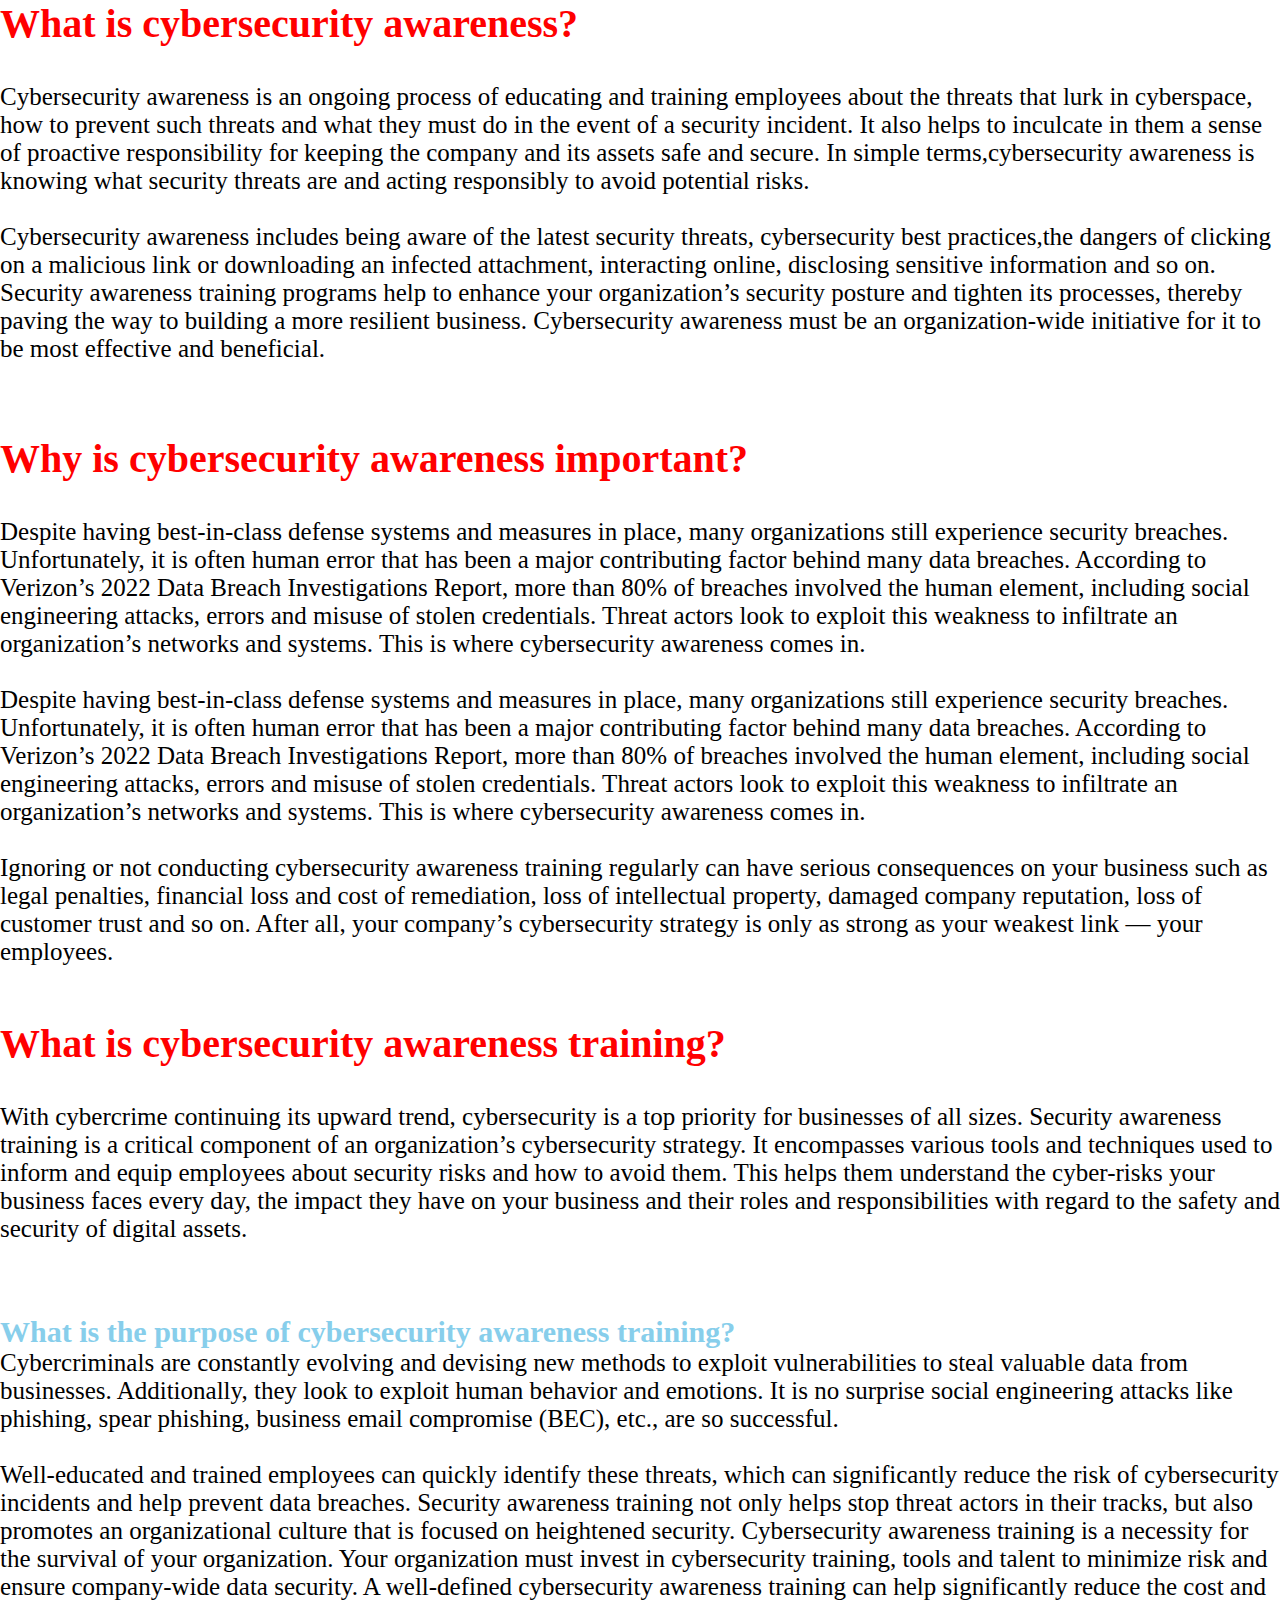
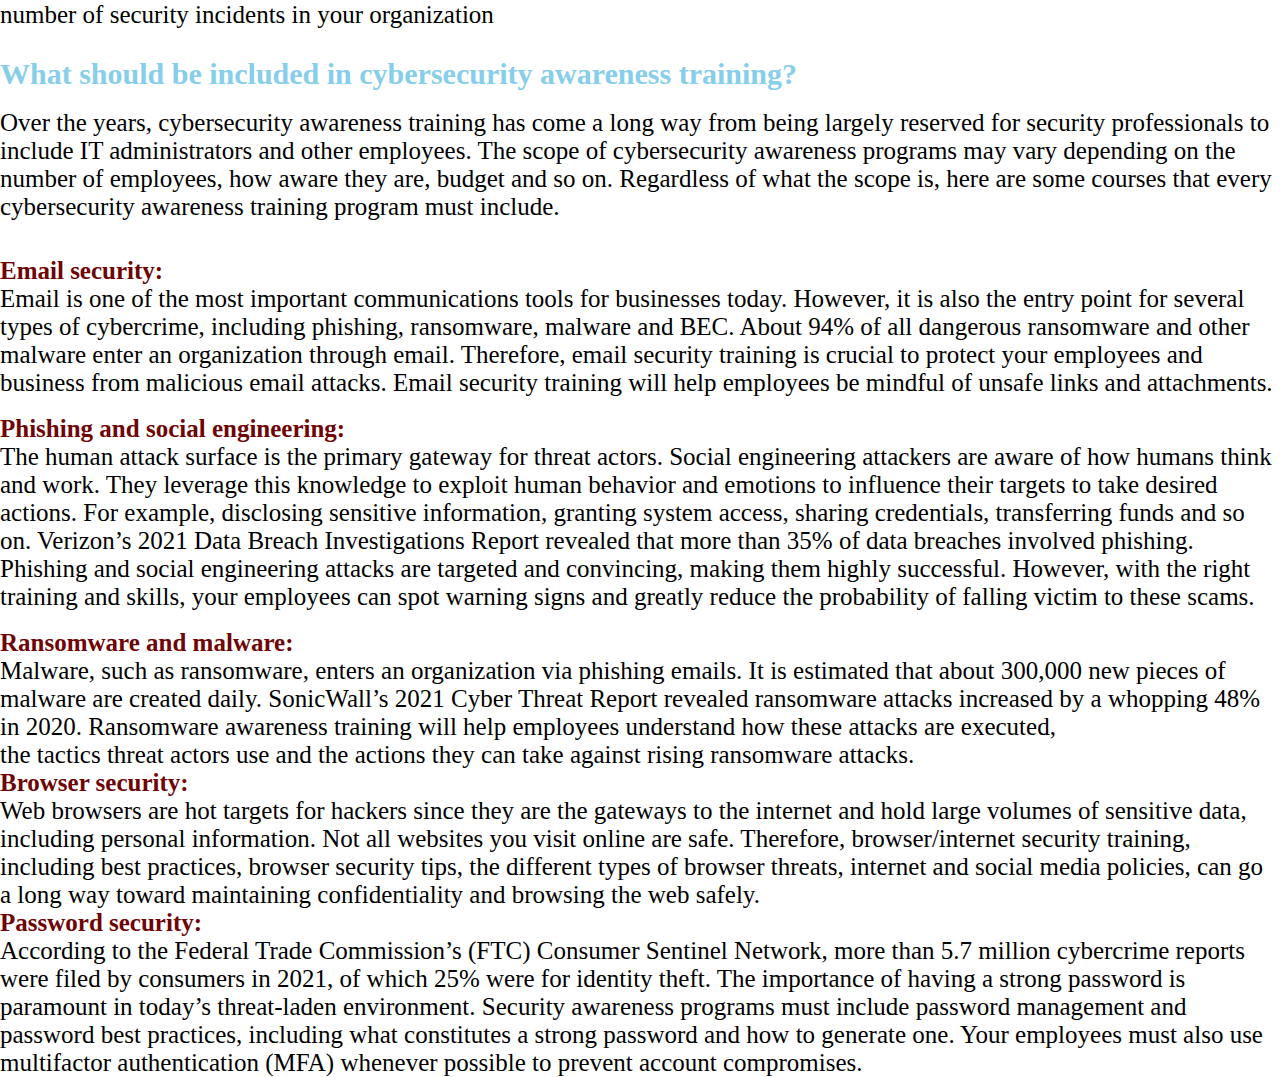
<file: 1st.html>
<!DOCTYPE html>
<html lang="en">
<head>
    <meta charset="UTF-8">
    <meta http-equiv="X-UA-Compatible" content="IE=edge">
    <meta name="viewport" content="width=device-width, initial-scale=1.0">
    <link rel="stylesheet" href="1st.css">
    <title>CYBERGUARDIAN</title>
</head>
<body>
<div class="menu">
			<h1>What is cybersecurity awareness?</h1><br><br>
			<p>Cybersecurity awareness is an ongoing process of educating and training employees about the 
			threats that lurk in cyberspace, how to prevent such threats and what they must do in the event 
			of a security incident. It also helps to inculcate in them a sense of proactive responsibility for 
			keeping the company and its assets safe and secure. In simple terms,cybersecurity awareness is 
			knowing what security threats are and acting responsibly to avoid potential risks.<br>
			<br>
			Cybersecurity awareness includes being aware of the latest security threats, cybersecurity best
			practices,the dangers of clicking on a malicious link or downloading an infected attachment,
			interacting online, disclosing sensitive information and so on. Security awareness training 
			programs help to enhance your organization’s security posture and tighten its processes, thereby 
			paving the way to building a more resilient business. Cybersecurity awareness must be an 
			organization-wide initiative for it to be most effective and beneficial.</p>
			<br><br><br><br>
			<h1>Why is cybersecurity awareness important?</h1><br><br>
			<p>Despite having best-in-class defense systems and measures in place, many organizations still 
			experience security breaches. Unfortunately, it is often human error that has been a major 
			contributing factor behind many data breaches. According to Verizon’s 2022 Data Breach 
			Investigations Report, more than 80% of breaches involved the human element, including social 
			engineering attacks, errors and misuse of stolen credentials. Threat actors look to exploit this
			weakness to infiltrate an organization’s networks and systems. This is where cybersecurity 
			awareness comes in.
			<br><br>
			Despite having best-in-class defense systems and measures in place, many organizations still 
			experience security breaches. Unfortunately, it is often human error that has been a major 
			contributing factor behind many data breaches. According to Verizon’s 2022 Data Breach
			Investigations Report, more than 80% of breaches involved the human element, including social
			engineering attacks, errors and misuse of stolen credentials. Threat actors look to exploit this
			weakness to infiltrate an organization’s networks and systems. This is where cybersecurity 
			awareness comes in.
			<br><br>
			Ignoring or not conducting cybersecurity awareness training regularly can have serious 
			consequences on your business such as legal penalties, financial loss and cost of remediation, 
			loss of intellectual property, damaged company reputation, loss of customer trust and so on.
			After all, your company’s cybersecurity strategy is only as strong as your weakest link — your 
			employees.</p><br><br><br>
			<h1>What is cybersecurity awareness training?</h1><br><br>
			<p>With cybercrime continuing its upward trend, cybersecurity is a top priority for businesses of 
			all sizes. Security awareness training is a critical component of an organization’s cybersecurity 
			strategy. It encompasses various tools and techniques used to inform and equip employees about
			security risks and how to avoid them. This helps them understand the cyber-risks your business 
			faces every day, the impact they have on your business and their roles and responsibilities with 
			regard to the safety and security of digital assets.</p><br><br><br><br>
			<h2>What is the purpose of cybersecurity awareness training?</h2>
			<p>Cybercriminals are constantly evolving and devising new methods to exploit vulnerabilities
			to steal valuable data from businesses. Additionally, they look to exploit human behavior and 
			emotions. It is no surprise social engineering attacks like phishing, spear phishing, business
			email compromise (BEC), etc., are so successful.<br>
			<br>Well-educated and trained employees can quickly identify these threats, which can significantly 
			reduce the risk of cybersecurity incidents and help prevent data breaches. Security awareness 
			training not only helps stop threat actors in their tracks, but also promotes an organizational 
			culture that is focused on heightened security. Cybersecurity awareness training is a necessity
			for the survival of your organization. Your organization must invest in cybersecurity training, 
			tools and talent to minimize risk and ensure company-wide data security. A well-defined
			cybersecurity awareness training can help significantly reduce the cost and number of security
			incidents in your organization<br><br></p>
			<h2>What should be included in cybersecurity awareness training?</h2><br>
			<p>Over the years, cybersecurity awareness training has come a long way from being largely 
			reserved for security professionals to include IT administrators and other employees. The scope 
			of cybersecurity awareness programs may vary depending on the number of employees, how aware they 
			are, budget and so on. Regardless of what the scope is, here are some courses that every 
			cybersecurity awareness training program must include.</p><br><br>
			<h3>Email security:</h3><p> Email is one of the most important communications tools for businesses 
			today. However, it is also the entry point for several types of cybercrime, including phishing,
			ransomware, malware and BEC. About 94% of all dangerous ransomware and other malware enter an 
			organization through email. Therefore, email security training is crucial to protect your employees
			and business from malicious email attacks. Email security training will help employees be mindful
			of unsafe links and attachments.</p><br>
			<h3>Phishing and social engineering:</h3><p>The human attack surface is the primary gateway for
			threat actors. Social engineering attackers are aware of how humans think and work. They leverage 
			this knowledge to exploit human behavior and emotions to influence their targets to take desired 
			actions. For example, disclosing sensitive information, granting system access, sharing credentials,
			transferring funds and so on. Verizon’s 2021 Data Breach Investigations Report revealed that more
			than 35% of data breaches involved phishing. Phishing and social engineering attacks are targeted 
			and convincing, making them highly successful. However, with the right training and skills, your
			employees can spot warning signs and greatly reduce the probability of falling victim to these 
			scams.</p><br>
			<h3>Ransomware and malware:</h3><p>Malware, such as ransomware, enters an organization via phishing
			emails. It is estimated that about 300,000 new pieces of malware are created daily. SonicWall’s 
			2021 Cyber Threat Report revealed ransomware attacks increased by a whopping 48% in 2020.
			Ransomware awareness training will help employees understand how these attacks are executed, <br>
			the tactics threat actors use and the actions they can take against rising ransomware attacks.</p>
			<h3>Browser security:</h3><p>Web browsers are hot targets for hackers since they are the gateways 
			to the internet and hold large volumes of sensitive data, including personal information. Not all 
			websites you visit online are safe. Therefore, browser/internet security training, including best 
			practices, browser security tips, the different types of browser threats, internet and social media
			policies, can go a long way toward maintaining confidentiality and browsing the web safely.</p>
			<h3>Password security:</h3><p>According to the Federal Trade Commission’s (FTC) Consumer Sentinel 
			Network, more than 5.7 million cybercrime reports were filed by consumers in 2021, of which 25% were 
			for identity theft. The importance of having a strong password is paramount in today’s threat-laden 
			environment. Security awareness programs must include password management and password best practices,
			including what constitutes a strong password and how to generate one. Your employees must also use 
			multifactor authentication (MFA) whenever possible to prevent account compromises.</p>
            </div>

</div>
</body>
</html>
</file>
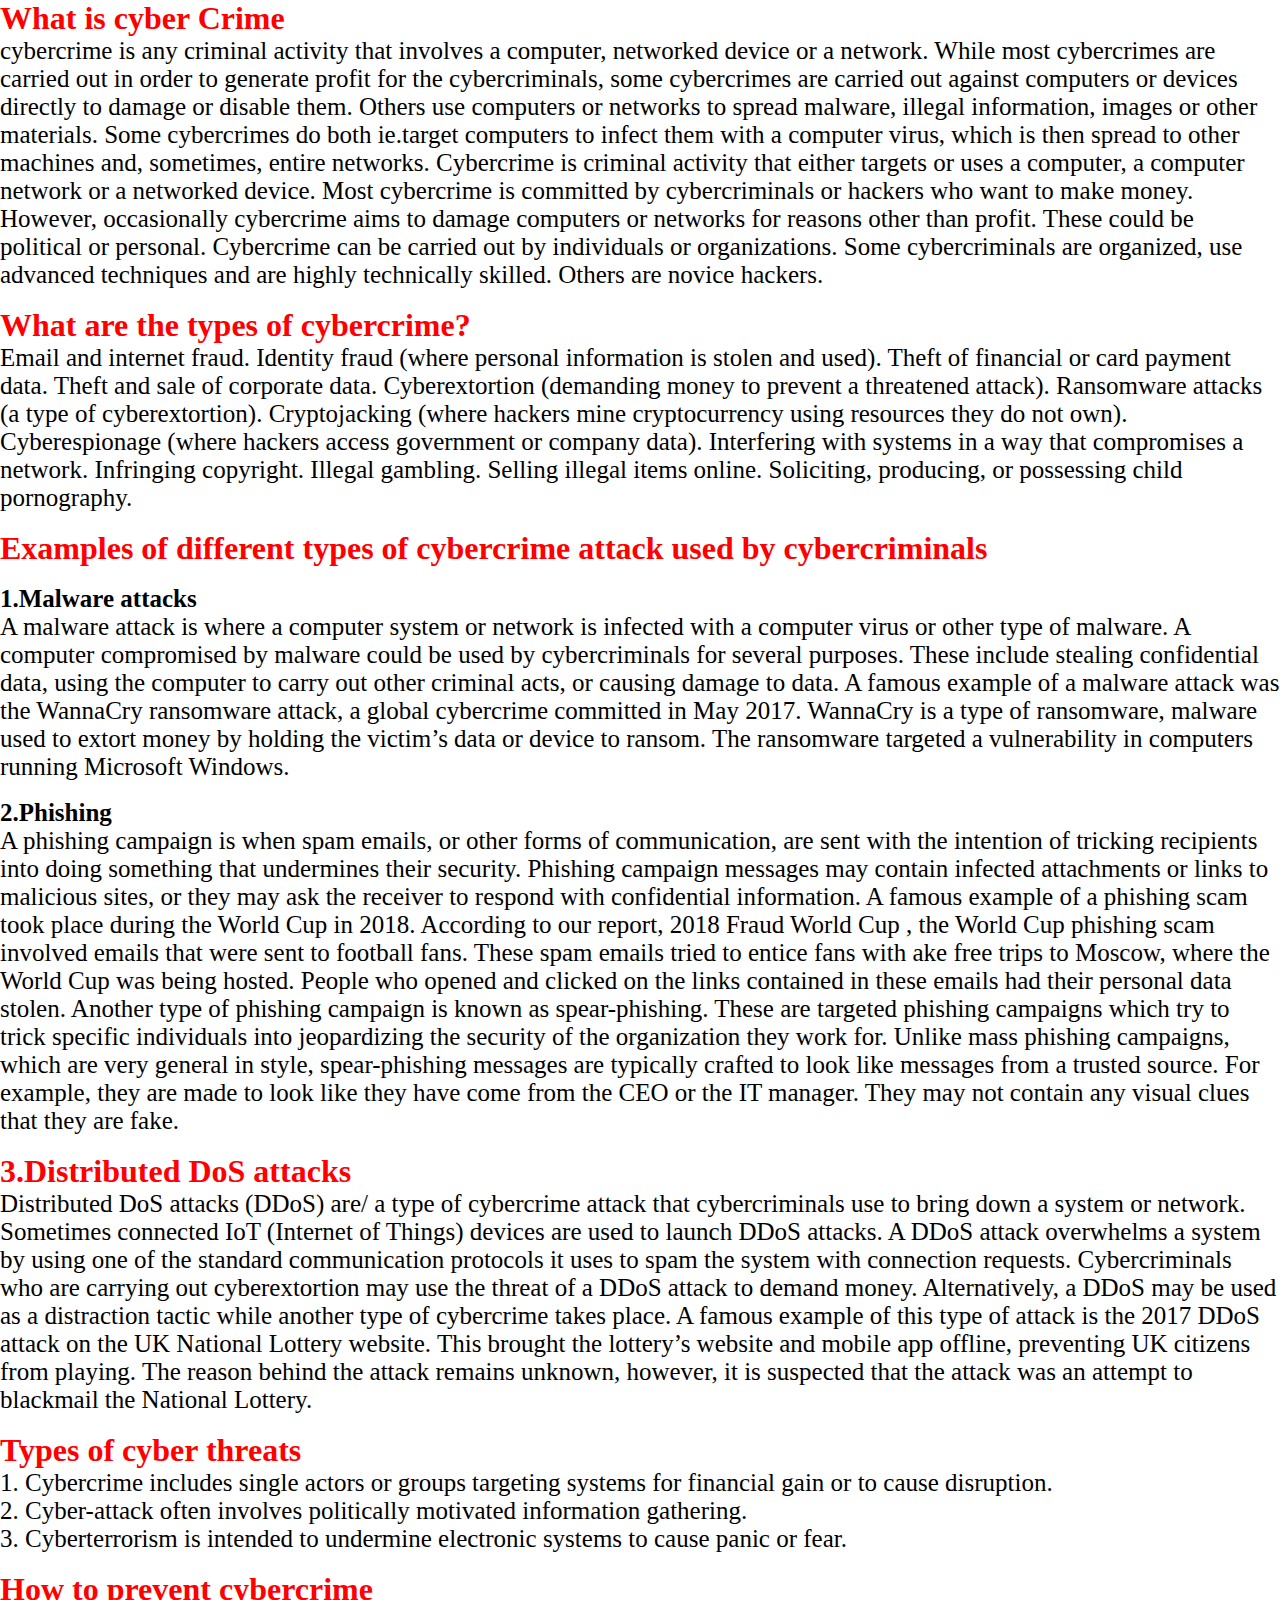
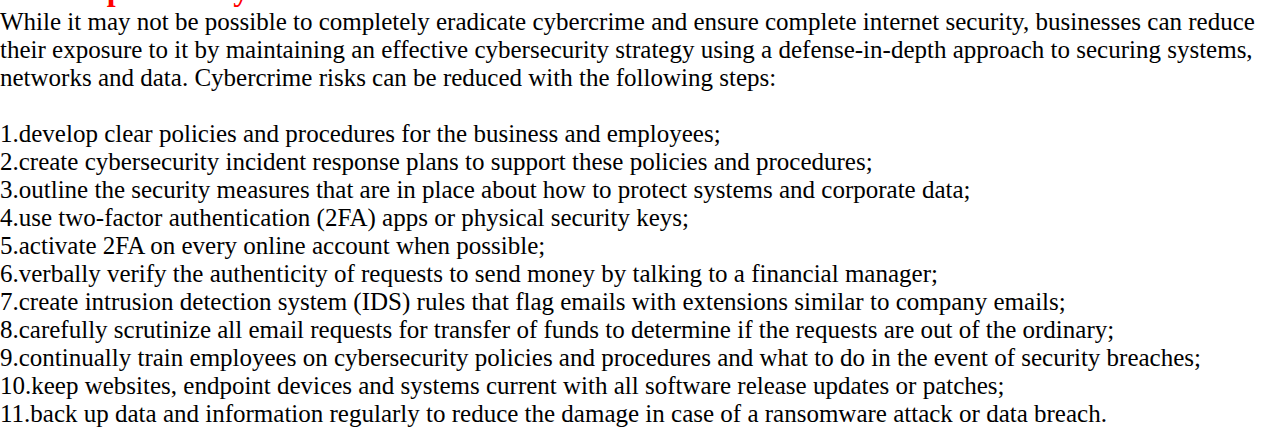
<file: 2.html>
<html>
<head>
<meta charset="UTF-8">
<meta http-equiv="x-UA-compatible" content="IE=edge">
<meta name=viewport" content="width=device-width,initial-scale=1.0">
<link rel="stylesheet" href="1.css">
<title>cyberguardian</title>
</head>
<body>
<div class="menu">
<h1>What is cyber Crime</h1>
<p>cybercrime is any criminal activity that involves a computer, networked device or a network.
While most cybercrimes are carried out in order to generate profit for the cybercriminals, some cybercrimes are carried out against computers or devices directly to damage or disable them.
 Others use computers or networks to spread malware, illegal information, images or other materials. Some cybercrimes do both ie.target computers to infect them with a computer 
virus, which is then spread to other machines and, sometimes, entire networks.
Cybercrime is criminal activity that either targets or uses a computer, a computer network or a networked device. Most cybercrime is committed by cybercriminals or hackers who want to 
make money. However, occasionally cybercrime aims to damage computers or networks for reasons other than profit. These could be political or personal.
Cybercrime can be carried out by individuals or organizations. Some cybercriminals are organized, use advanced techniques and are highly technically skilled. Others are novice hackers.</p><br>


<h1>What are the types of cybercrime?</h1>

<p>Email and internet fraud.
Identity fraud (where personal information is stolen and used).
Theft of financial or card payment data.
Theft and sale of corporate data.
Cyberextortion (demanding money to prevent a threatened attack).
Ransomware attacks (a type of cyberextortion).
Cryptojacking (where hackers mine cryptocurrency using resources they do not own).
Cyberespionage (where hackers access government or company data).
Interfering with systems in a way that compromises a network.
Infringing copyright.
Illegal gambling.
Selling illegal items online.
Soliciting, producing, or possessing child pornography.</p><br>


<h1><b>Examples of different types of cybercrime attack used by cybercriminals</b></h1>
<br>
<p><b>1.Malware attacks</b></p>
<p>A malware attack is where a computer system or network is infected with a computer virus or other type of malware. A computer compromised by malware could be used by cybercriminals 
for several purposes. These include stealing confidential data, using the computer to carry out other criminal acts, or causing damage to data.
A famous example of a malware attack was the WannaCry ransomware attack, a global cybercrime committed in May 2017. WannaCry is a type of ransomware, malware used to extort money by
holding the victim’s data or device to ransom. The ransomware targeted a vulnerability in computers running Microsoft Windows.</p><br>

<p><b>2.Phishing</b></p>
<p>A phishing campaign is when spam emails, or other forms of communication, are sent with the intention of tricking recipients into doing something that undermines their security. 
Phishing campaign messages may contain infected attachments or links to malicious sites, or they may ask the receiver to respond with confidential information.
A famous example of a phishing scam took place during the World Cup in 2018. According to our report, 2018 Fraud World Cup , the World Cup phishing scam involved emails that were sent to
 football fans. These spam emails tried to entice fans with ake free trips to Moscow, where the World Cup was being hosted. People who opened and clicked on the links contained in these 
emails had their personal data stolen. 
Another type of phishing campaign is known as spear-phishing. These are targeted phishing campaigns which try to trick specific individuals into jeopardizing the security of the 
organization they work for. 
Unlike mass phishing campaigns, which are very general in style, spear-phishing messages are typically crafted to look like messages from a trusted source. For example, they are made to 
look like they have come from the CEO or the IT manager. They may not contain any visual clues that they are fake.</p><br>

<h1>3.Distributed DoS attacks</h1>
<p>Distributed DoS attacks (DDoS) are/ a type of cybercrime attack that cybercriminals use to bring down a system or network. Sometimes connected IoT (Internet of Things) devices are used to 
launch DDoS attacks.
A DDoS attack overwhelms a system by using one of the standard communication protocols it uses to spam the system with connection requests. Cybercriminals who are carrying out 
cyberextortion may use the threat of a DDoS attack to demand money. Alternatively, a DDoS may be used as a distraction tactic while another type of cybercrime takes place.
A famous example of this type of attack is the 2017 DDoS attack on the UK National Lottery website. This brought the lottery’s website and mobile app offline, preventing UK citizens 
from playing. The reason behind the attack remains unknown, however, it is suspected that the attack was an attempt to blackmail the National Lottery.</p><br>


<h1>Types of cyber threats</h1>

<p>1. Cybercrime includes single actors or groups targeting systems for financial gain or to cause disruption.<br>

2. Cyber-attack often involves politically motivated information gathering.<br>

3. Cyberterrorism is intended to undermine electronic systems to cause panic or fear.</p><br>

<h1>How to prevent cybercrime</h1>
<p>While it may not be possible to completely eradicate cybercrime and ensure complete internet security, businesses can reduce their exposure to it by maintaining an effective 
cybersecurity strategy using a defense-in-depth approach to securing systems, networks and data.

Cybercrime risks can be reduced with the following steps:<br><br>

1.develop clear policies and procedures for the business and employees;<br>
2.create cybersecurity incident response plans to support these policies and procedures;<br>
3.outline the security measures that are in place about how to protect systems and corporate data;<br>
4.use two-factor authentication (2FA) apps or physical security keys;<br>
5.activate 2FA on every online account when possible;<br>
6.verbally verify the authenticity of requests to send money by talking to a financial manager;<br>
7.create intrusion detection system (IDS) rules that flag emails with extensions similar to company emails;<br>
8.carefully scrutinize all email requests for transfer of funds to determine if the requests are out of the ordinary;<br>
9.continually train employees on cybersecurity policies and procedures and what to do in the event of security breaches;<br>
10.keep websites, endpoint devices and systems current with all software release updates or patches;<br>
11.back up data and information regularly to reduce the damage in case of a ransomware attack or data breach.</p><br>
</body>
</html>
</file>
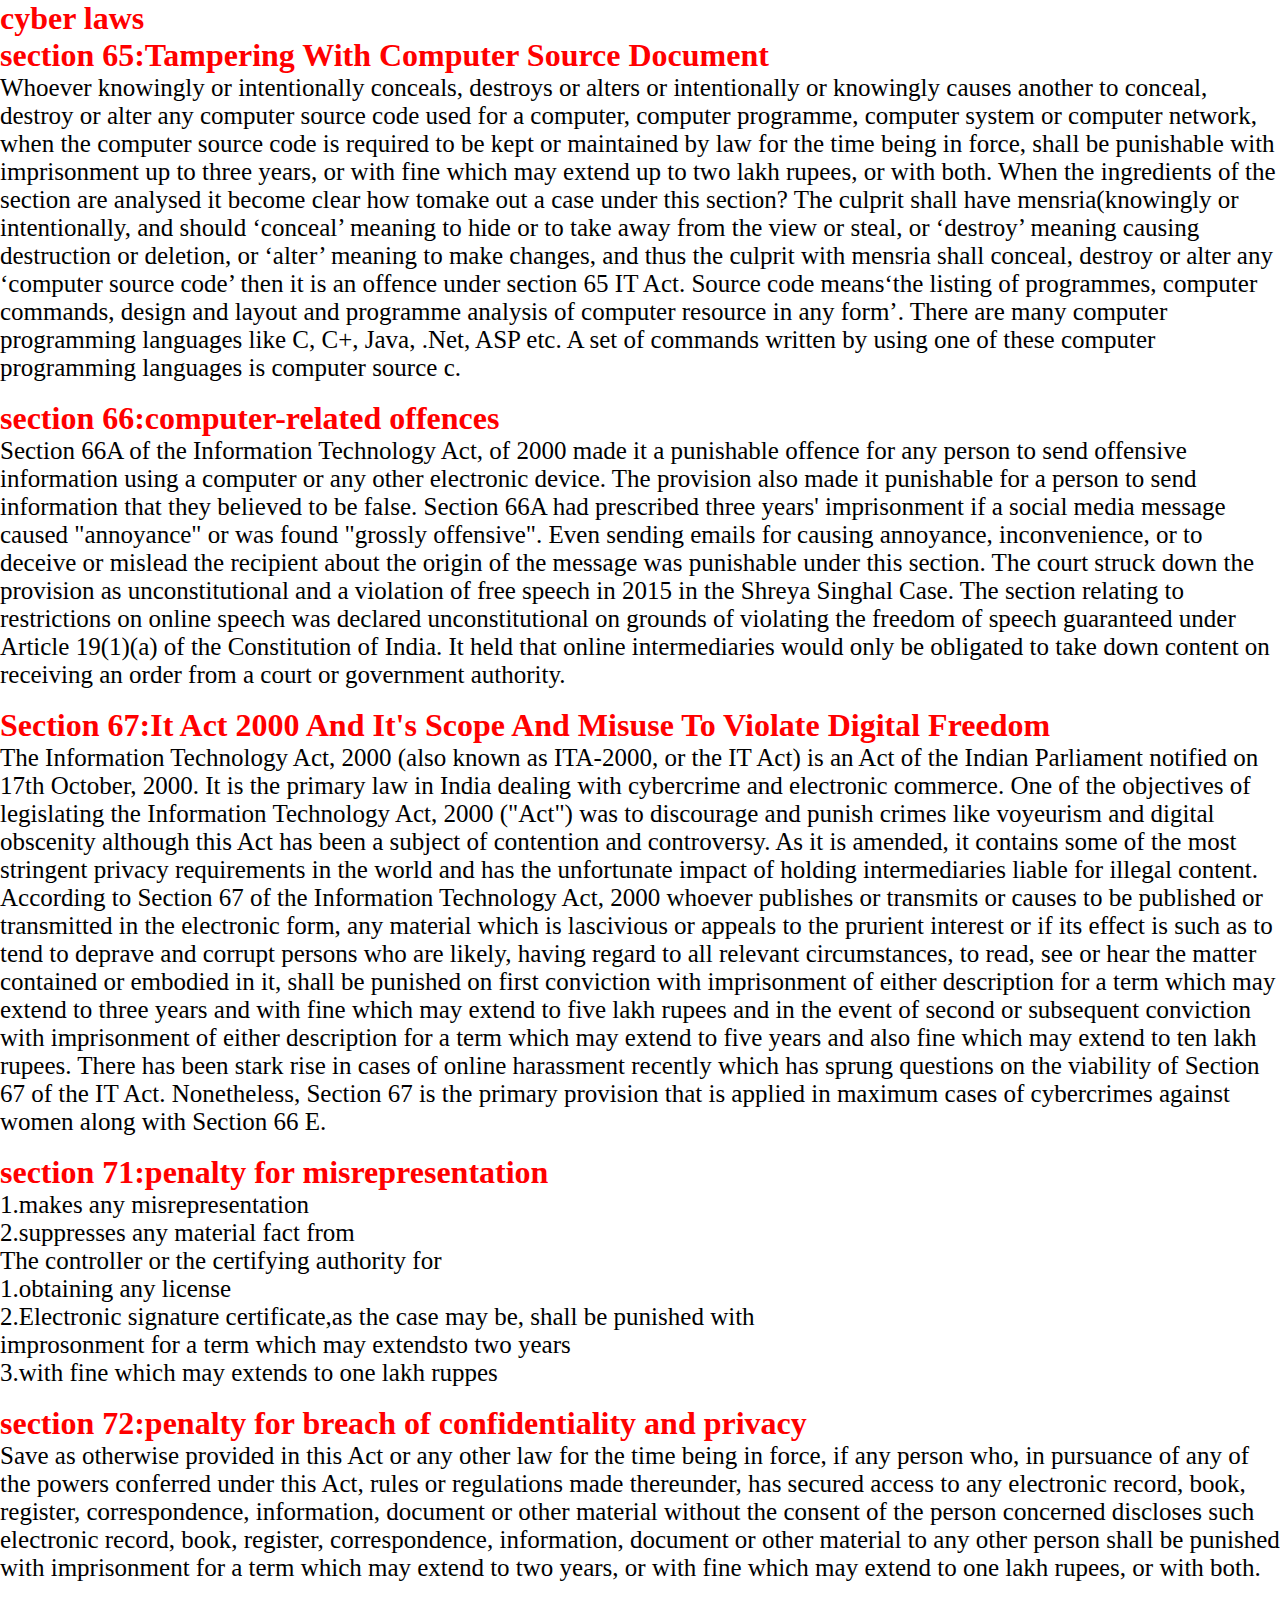
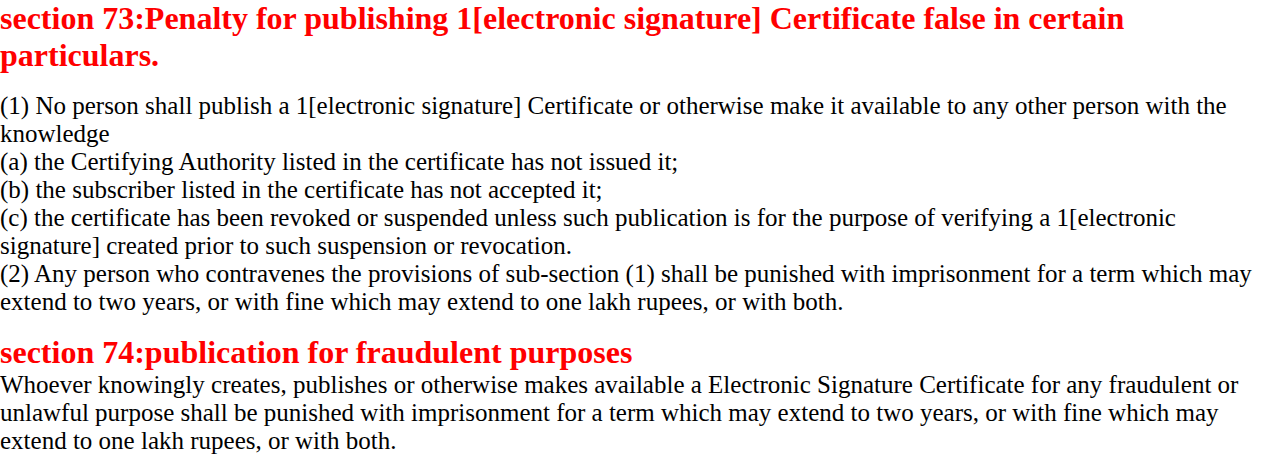
<file: 3.html>
<html>
<head>
<meta charset="UTF-8">
<meta http-equiv="x-UA-compatible" content="IE=edge">
<meta name=viewport" content="width=device-width,initial-scale=1.0">
<link rel="stylesheet" href="law.css">
<title>cyberguardian</title>
</head>
<body>
<div class="menu">
<h1>cyber laws</h1>
<h1>section 65:Tampering With Computer Source Document</h1>
<p>Whoever knowingly or intentionally conceals, destroys or alters or intentionally or knowingly causes another to conceal, destroy or alter any computer source code used for a computer, 
computer programme, computer system or computer network, when the computer source code is required to be kept or maintained by law for the time being in force, shall be punishable with
imprisonment up to three years, or with fine which may extend up to two lakh rupees, or with both.

When the ingredients of the section are analysed it become clear how tomake out a case under this section? The culprit shall have mensria(knowingly or intentionally, and should ‘conceal’ 
meaning to hide or to take away from the view or steal, or ‘destroy’ meaning causing destruction or deletion, or ‘alter’ meaning to make changes, and thus the culprit with mensria shall 
conceal, destroy or alter any ‘computer source code’ then it is an offence under section 65 IT Act. Source code means‘the listing of programmes, computer commands, design and layout and
programme analysis of computer resource in any form’. There are many computer programming languages like C, C+, Java, .Net, ASP etc. A set of commands written by using one of these computer 
programming languages is computer source c.</p><br>

<h1>section 66:computer-related offences</h1>

<p>Section 66A of the Information Technology Act, of 2000 made it a punishable offence for any person to send offensive information using a computer or any other electronic device.
The provision also made it punishable for a person to send information that they believed to be false.
Section 66A had prescribed three years' imprisonment if a social media message caused "annoyance" or was found "grossly offensive".
Even sending emails for causing annoyance, inconvenience, or to deceive or mislead the recipient about the origin of the message was punishable under this section.
The court struck down the provision as unconstitutional and a violation of free speech in 2015 in the Shreya Singhal Case.
The section relating to restrictions on online speech was declared unconstitutional on grounds of violating the freedom of speech guaranteed under Article 19(1)(a) of the Constitution of India.
It held that online intermediaries would only be obligated to take down content on receiving an order from a court or government authority.</p><br>


<h1>Section 67:It Act 2000 And It's Scope And Misuse To Violate Digital Freedom</h1>

<p>The Information Technology Act, 2000 (also known as ITA-2000, or the IT Act) is an Act of the Indian Parliament notified on 17th October, 2000. It is the primary law in India dealing with 
cybercrime and electronic commerce. One of the objectives of legislating the Information Technology Act, 2000 ("Act") was to discourage and punish crimes like voyeurism and digital 
obscenity although this Act has been a subject of contention and controversy. As it is amended, it contains some of the most stringent privacy requirements in the world and has the 
unfortunate impact of holding intermediaries liable for illegal content.
According to Section 67 of the Information Technology Act, 2000 whoever publishes or transmits or causes to be published or transmitted in the electronic form, any material which is 
lascivious or appeals to the prurient interest or if its effect is such as to tend to deprave and corrupt persons who are likely, having regard to all relevant circumstances, to read, see 
or hear the matter contained or embodied in it, shall be punished on first conviction with imprisonment of either description for a term which may extend to three years and with fine 
which may extend to five lakh rupees and in the event of second or subsequent conviction with imprisonment of either description for a term which may extend to five years and also fine 
which may extend to ten lakh rupees.
There has been stark rise in cases of online harassment recently which has sprung questions on the viability of Section 67 of the IT Act. Nonetheless, Section 67 is the primary provision 
that is applied in maximum cases of cybercrimes against women along with Section 66 E.</p><br>


<h1>section 71:penalty for misrepresentation</h1>

<p>1.makes any misrepresentation<br>
2.suppresses any material fact from<br>

The controller or the certifying authority for<br>
1.obtaining any license<br>
2.Electronic signature certificate,as the case may be, shall be punished with<br>
improsonment for a term which may extendsto two years<br>
3.with fine which may extends to one lakh ruppes<br></p><br>

<h1>section 72:penalty for breach of confidentiality and privacy</h1>

<p>Save as otherwise provided in this Act or any other law for the time being in force, if any person who, in pursuance of any of the powers conferred under this Act, rules or regulations 
made thereunder, has secured access to any electronic record, book, register, correspondence, information, document or other material without the consent of the person concerned
 discloses such electronic record, book, register, correspondence, information, document or other material to any other person shall be punished with imprisonment for a term which may 
extend to two years, or with fine which may extend to one lakh rupees, or with both.</p><br>


<h1>section 73:Penalty for publishing 1[electronic signature] Certificate false in certain particulars.</h1><br>
<p>(1) No person shall publish a 1[electronic signature] Certificate or otherwise make it available to any other person with the knowledge <br>
(a) the Certifying Authority listed in the certificate has not issued it; <br>
(b) the subscriber listed in the certificate has not accepted it; <br>
(c) the certificate has been revoked or suspended
unless such publication is for the purpose of verifying a 1[electronic signature] created prior to such suspension or revocation.<br>
(2) Any person who contravenes the provisions of sub-section (1) shall be punished with imprisonment for a term which may extend to two years, or with fine which may extend to one lakh 
rupees, or with both.</p><br>

<h1>section 74:publication for fraudulent purposes</h1>

<p>Whoever knowingly creates, publishes or otherwise makes available a Electronic Signature Certificate for any fraudulent or unlawful purpose shall be punished with imprisonment for a term 
which may extend to two years, or with fine which may extend to one lakh rupees, or with both.</p><br>
</file>
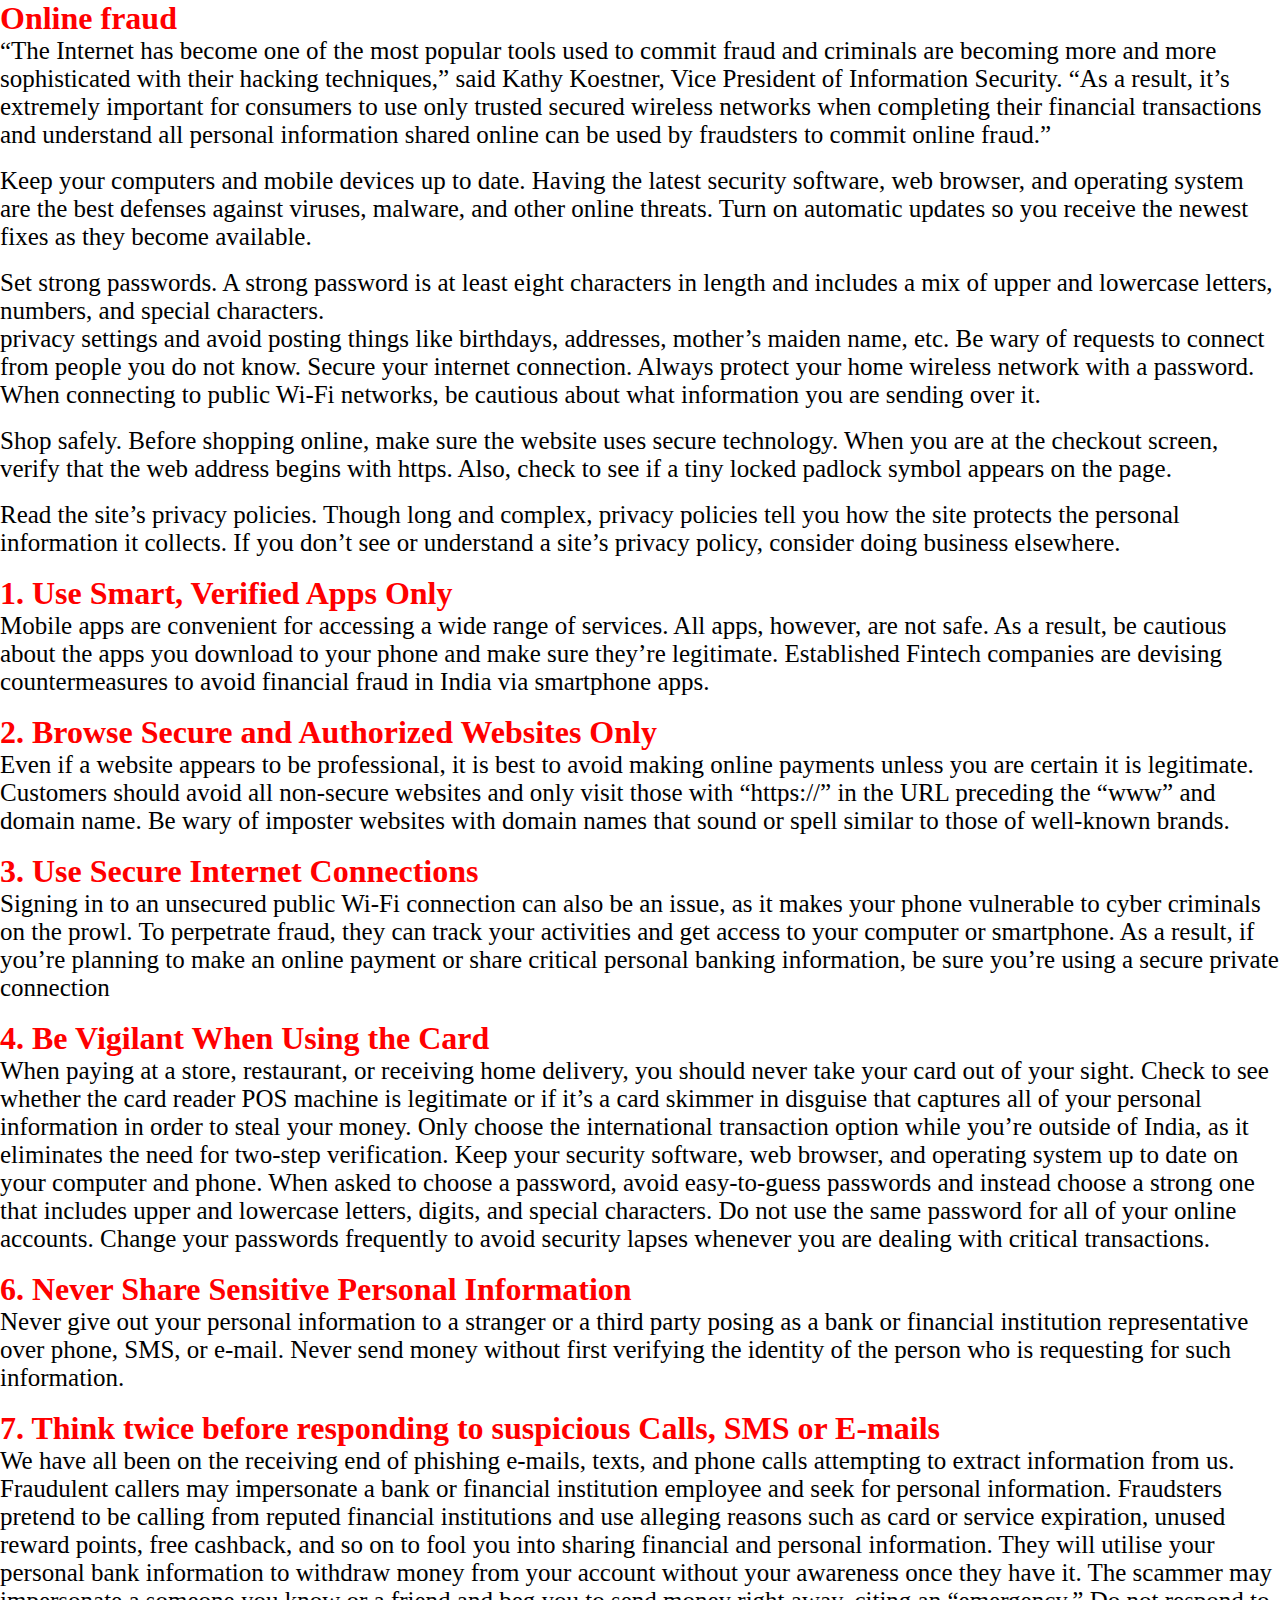
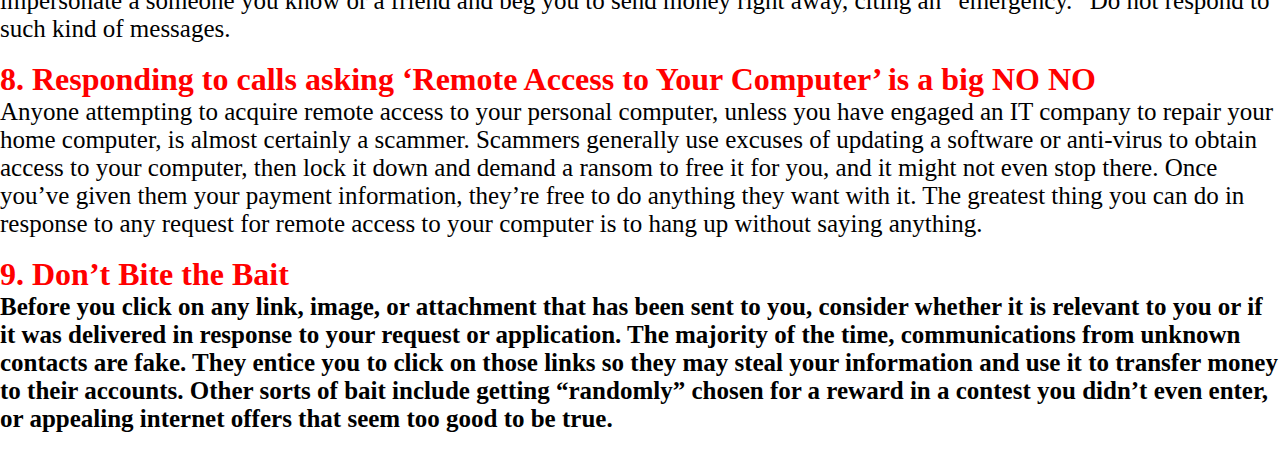
<file: 4.html>
<html>
<head>
<meta charset="UTF-8">
<meta http-equiv="x-UA-compatible" content="IE=edge">
<meta name=viewport" content="width=device-width,initial-scale=1.0">
<link rel="stylesheet" href="fraud.css">
<title>cyberguardian</title>
</head>
<body>
<div class="menu">
<h1>Online fraud</h1>
<p>“The Internet has become one of the most popular tools used to commit fraud and criminals are becoming more and more sophisticated with their hacking techniques,” said Kathy Koestner,
 Vice President of Information Security. “As a result, it’s extremely important for consumers to use only trusted secured wireless networks when completing their financial transactions 
and understand all personal information shared online can be used by fraudsters to commit online fraud.”</p><br>

<p>Keep your computers and mobile devices up to date. Having the latest security software, web browser, and operating system are the best defenses against viruses, malware, and other online
threats. Turn on automatic updates so you receive the newest fixes as they become available.</p><br>
<p>Set strong passwords. A strong password is at least eight characters in length and includes a mix of upper and lowercase letters, numbers, and special characters.</p>


<p>privacy settings and avoid posting things like birthdays, addresses, mother’s maiden name, etc. Be wary of requests to connect from people you do not know.
Secure your internet connection. Always protect your home wireless network with a password. When connecting to public Wi-Fi networks, be cautious about what information you are sending
over it.</p><br>

<p>Shop safely. Before shopping online, make sure the website uses secure technology. When you are at the checkout screen, verify that the web address begins with https. Also, check to see 
if a tiny locked padlock symbol appears on the page.</p><br>

<p>Read the site’s privacy policies. Though long and complex, privacy policies tell you how the site protects the personal information it collects. If you don’t see or understand a site’s 
privacy policy, consider doing business elsewhere.</p>
<br>


<h1>1. Use Smart, Verified Apps Only</h1>

<p>Mobile apps are convenient for accessing a wide range of services. All apps, however, are not safe. As a result, be cautious about the apps you download to your phone and make sure they’re
legitimate. Established Fintech companies are devising countermeasures to avoid financial fraud in India via smartphone apps.</p><br>

<h1>2. Browse Secure and Authorized Websites Only</h1>

<p>Even if a website appears to be professional, it is best to avoid making online payments unless you are certain it is legitimate. Customers should avoid all non-secure websites and only 
visit those with “https://” in the URL preceding the “www” and domain name. Be wary of imposter websites with domain names that sound or spell similar to those of well-known brands.</p><br>

<h1>3. Use Secure Internet Connections</h1>

<p>Signing in to an unsecured public Wi-Fi connection can also be an issue, as it makes your phone vulnerable to cyber criminals on the prowl. To perpetrate fraud, they can track your 
activities and get access to your computer or smartphone. As a result, if you’re planning to make an online payment or share critical personal banking information, be sure you’re using a
secure private connection</p><br>

<h1>4. Be Vigilant When Using the Card</h1>

<p>When paying at a store, restaurant, or receiving home delivery, you should never take your card out of your sight. Check to see whether the card reader POS machine is legitimate or if 
it’s a card skimmer in disguise that captures all of your personal information in order to steal your money. Only choose the international transaction option while you’re outside of India,
as it eliminates the need for two-step verification.
Keep your security software, web browser, and operating system up to date on your computer and phone. When asked to choose a password, avoid easy-to-guess passwords and instead choose a 
strong one that includes upper and lowercase letters, digits, and special characters. Do not use the same password for all of your online accounts. Change your passwords frequently to 
avoid security lapses whenever you are dealing with critical transactions.</p><br>

<h1>6. Never Share Sensitive Personal Information</h1>

<p>Never give out your personal information to a stranger or a third party posing as a bank or financial institution representative over phone, SMS, or e-mail. Never send money without first
 verifying the identity of the person who is requesting for such information.</p><br>

<h1>7. Think twice before responding to suspicious Calls, SMS or E-mails</h1>

<p>We have all been on the receiving end of phishing e-mails, texts, and phone calls attempting to extract information from us. Fraudulent callers may impersonate a bank or financial 
institution employee and seek for personal information. Fraudsters pretend to be calling from reputed financial institutions and use alleging reasons such as card or service expiration, 
unused reward points, free cashback, and so on to fool you into sharing financial and personal information. They will utilise your personal bank information to withdraw money from your 
account without your awareness once they have it. The scammer may impersonate a someone you know or a friend and beg you to send money right away, citing an “emergency.” Do not respond to
such kind of messages.</p><br>

<h1>8. Responding to calls asking ‘Remote Access to Your Computer’ is a big NO NO</h1>

<p>Anyone attempting to acquire remote access to your personal computer, unless you have engaged an IT company to repair your home computer, is almost certainly a scammer.
Scammers generally use excuses of updating a software or anti-virus to obtain access to your computer, then lock it down and demand a ransom to free it for you, and it might not even stop
there. Once you’ve given them your payment information, they’re free to do anything they want with it. The greatest thing you can do in response to any request for remote access to your 
computer is to hang up without saying anything.</p><br>

<h1>9. Don’t Bite the Bait<h1>

<p>Before you click on any link, image, or attachment that has been sent to you, consider whether it is relevant to you or if it was delivered in response to your request or application. 
The majority of the time, communications from unknown contacts are fake. They entice you to click on those links so they may steal your information and use it to transfer money to their
 accounts. Other sorts of bait include getting “randomly” chosen for a reward in a contest you
 didn’t even enter, or appealing internet offers that seem too good to be true.</p><br>

</body>
</html>
</file>
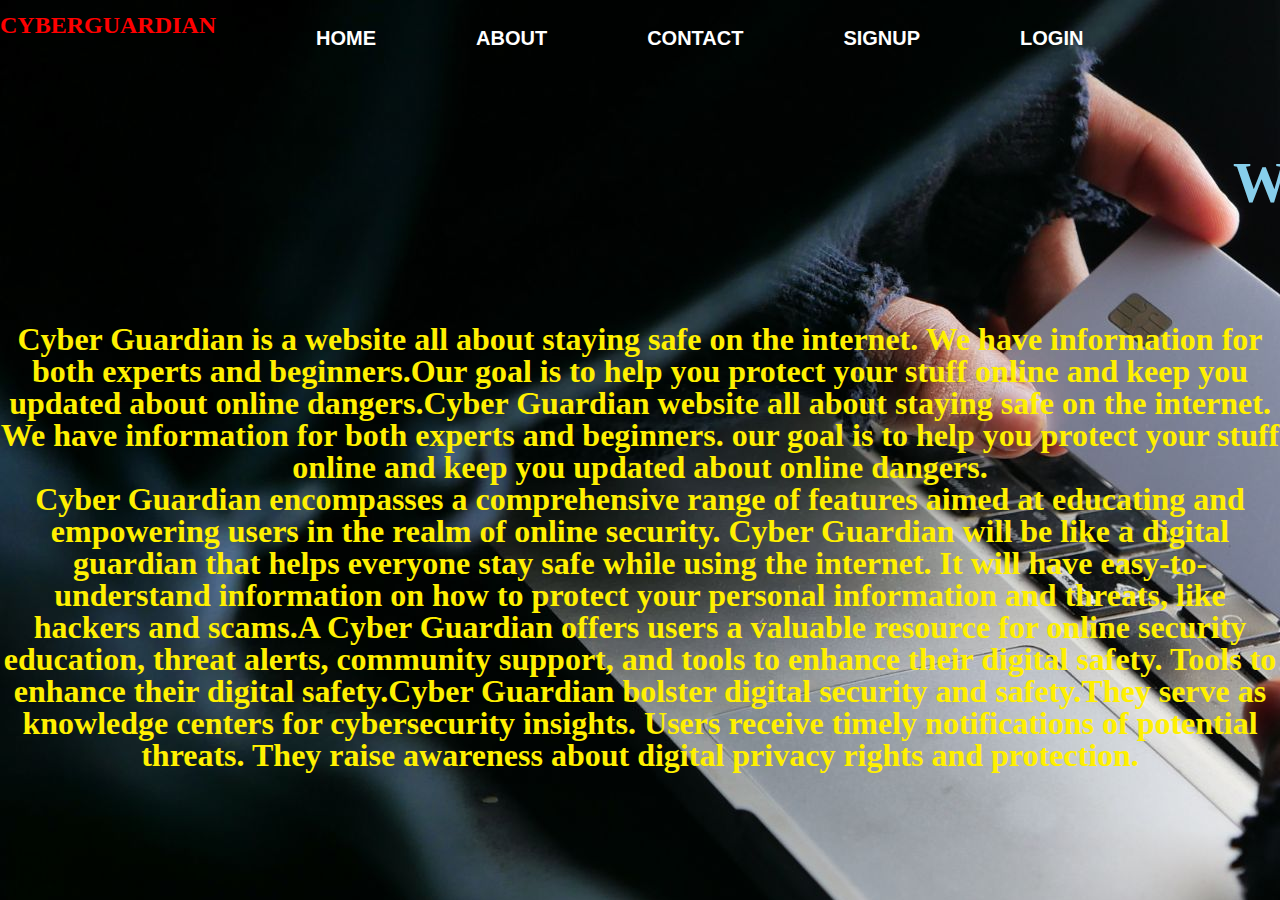
<file: about.html>
<!DOCTYPE html>
<html lang="en">
<head>
    <meta charset="UTF-8">
    <meta name="viewport" content="width=device-width, initial-scale=1.0">
	<link rel="stylesheet" href="about.css">
    <title>About page</title>
	<body background="c1.jpg">
	<div class="main">
    <div class="navbar">
     <div class="menu">
			<ul>
			<h2>CYBERGUARDIAN</h2>
                    <li><a href="index.html">HOME</a></li>
                    <li><a href="about.html">ABOUT</a></li>
					<li><a href="contact.html">CONTACT</a></li>
					<li><a href="sign2.php">SIGNUP</a></li>
					<li><a href="login.php">LOGIN</a></li>
                </ul>
				</div>
				</div>
<div class="content">
<marquee><h2>Welcome in Cyber world</h2></marquee>
<br><br><br><br><br><br><br>
<center><p>Cyber Guardian is a website all about staying safe on the internet. 
We have information for both experts and beginners.Our goal is to help you protect your stuff online and keep 
you updated about online dangers.Cyber Guardian website all about staying safe on the internet. We have 
information for both experts and beginners. our goal is to help you protect your stuff online and keep 
you updated about online dangers.
<br>Cyber Guardian encompasses a comprehensive range of features aimed at educating and empowering users in the
realm of online security. Cyber Guardian will be like a digital guardian that helps everyone stay safe while
using the internet. It will have easy-to-understand information on how to protect your personal information and
threats, like hackers and scams.A Cyber Guardian offers users a valuable resource for
online security education, threat alerts, community support, and tools to enhance their digital safety.
Tools to enhance their digital safety.Cyber Guardian bolster digital security and safety.They serve as knowledge centers for cybersecurity insights.
Users receive timely notifications of potential threats.
They raise awareness about digital privacy rights and protection.
</p></center>
			
		</div>
<div class="islider">
		</div>
</div>
</body>
</html>
</file>
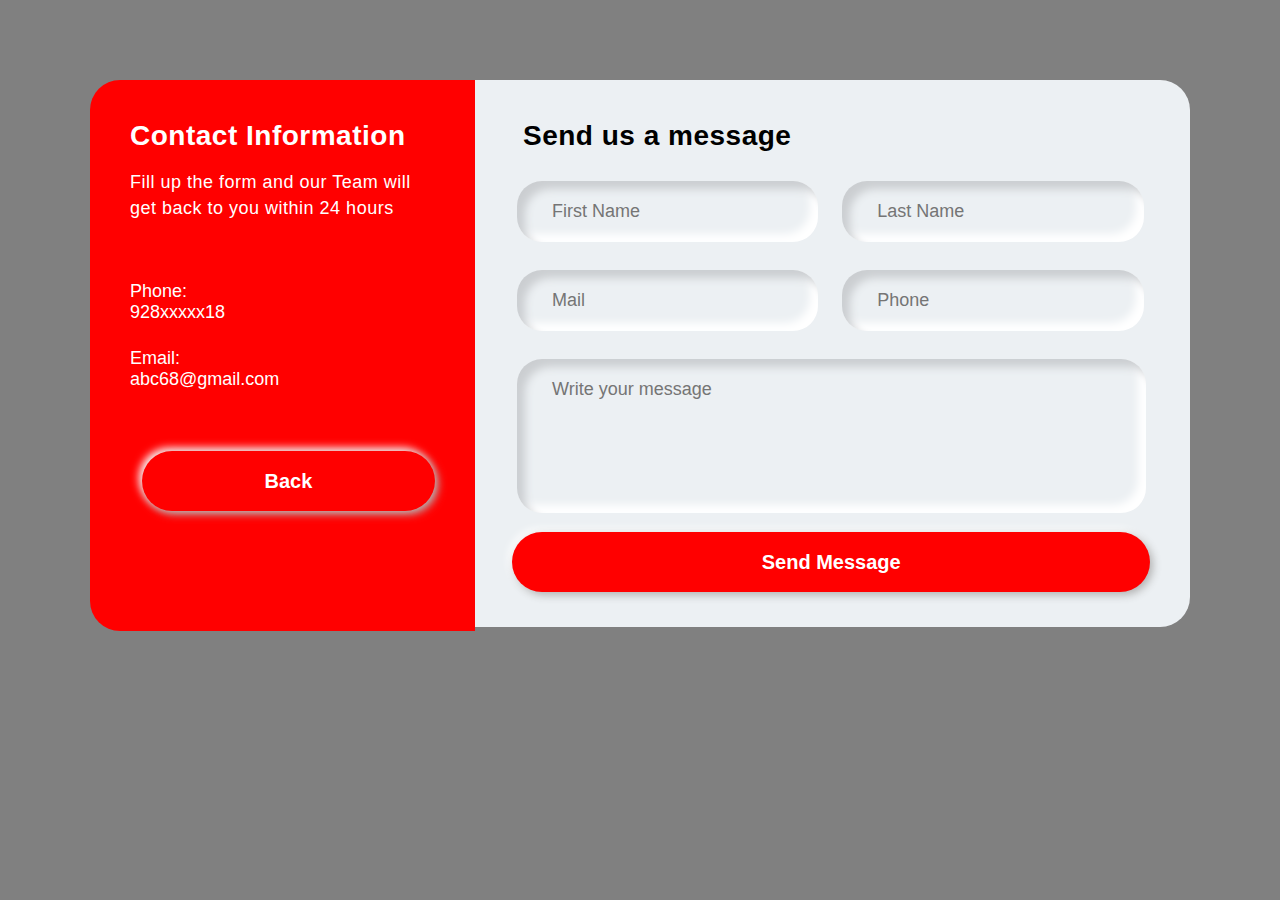
<file: contact.html>
<!DOCTYPE html>
<html lang="en">
<head>
    <meta charset="UTF-8">
    <meta http-equiv="X-UA-Compatible" content="IE=edge">
    <meta name="viewport" content="width=device-width, initial-scale=1.0">
    <title>Contact page</title>
    <link rel="stylesheet" href="contact.css">
</head>
<body>
    <section id="section-wrapper">
        <div class="box-wrapper">
            <div class="info-wrap">
                <h2 class="info-title">Contact Information</h2>
                <h3 class="info-sub-title">Fill up the form and our Team will get back to you within 24 hours</h3>
                <ul class="info-details">
                    <li>
                        <span>Phone:</span> <p>928xxxxx18</p>
					
                    </li>
                    <li>
                        <span>Email:</span> <p>abc68@gmail.com</p>
                       
                    </li>
                    <br><br>
                    <li>
                        
                        <input type="submit" value="Back" class="submit-button" onClick="window.location='index.html';">
                    </li>
                </ul>
 </div>
            <div class="form-wrap">
                <form action="contact.php" method="POST">
                    <h2 class="form-title">Send us a message</h2>
                    <div class="form-fields">
                        <div class="form-group">
                            <input type="text" class="fname" id="fname" name="fname" placeholder="First Name">
                        </div>
                        <div class="form-group">
                            <input type="text" class="lname" id="lname" name="lname" placeholder="Last Name">
                        </div>
                        <div class="form-group">
                            <input type="email" id="email" name="email" class="email" placeholder="Mail">
                        </div>
                        <div class="form-group">
                            <input type="number" id="number" name="number" class="phone" placeholder="Phone">
                        </div>
                        <div class="form-group">
                            <textarea name="message" id="message" name="message" placeholder="Write your message"></textarea>
                        </div>
                    </div>
                    <input type="submit" value="Send Message" class="submit-button">
                </form>
            </div>
        </div>
    </section>
</body>
</html>
</file>
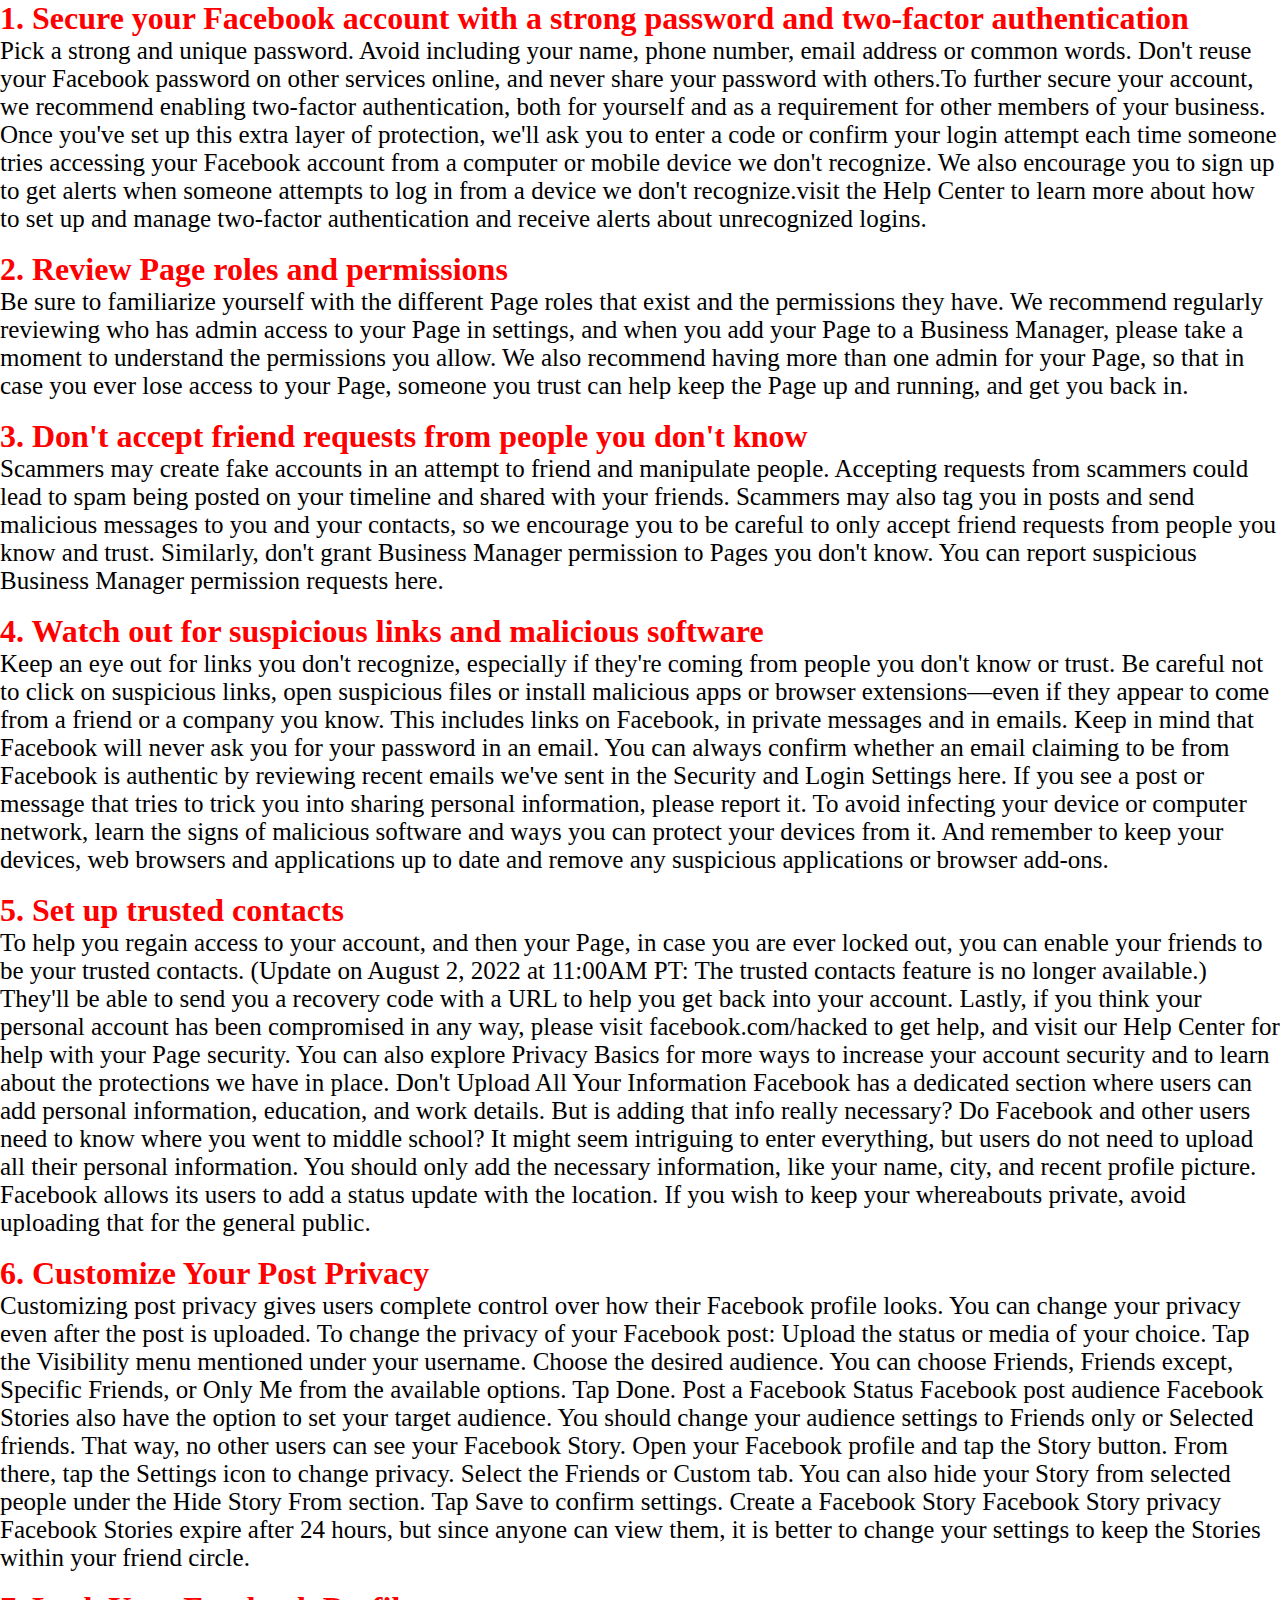
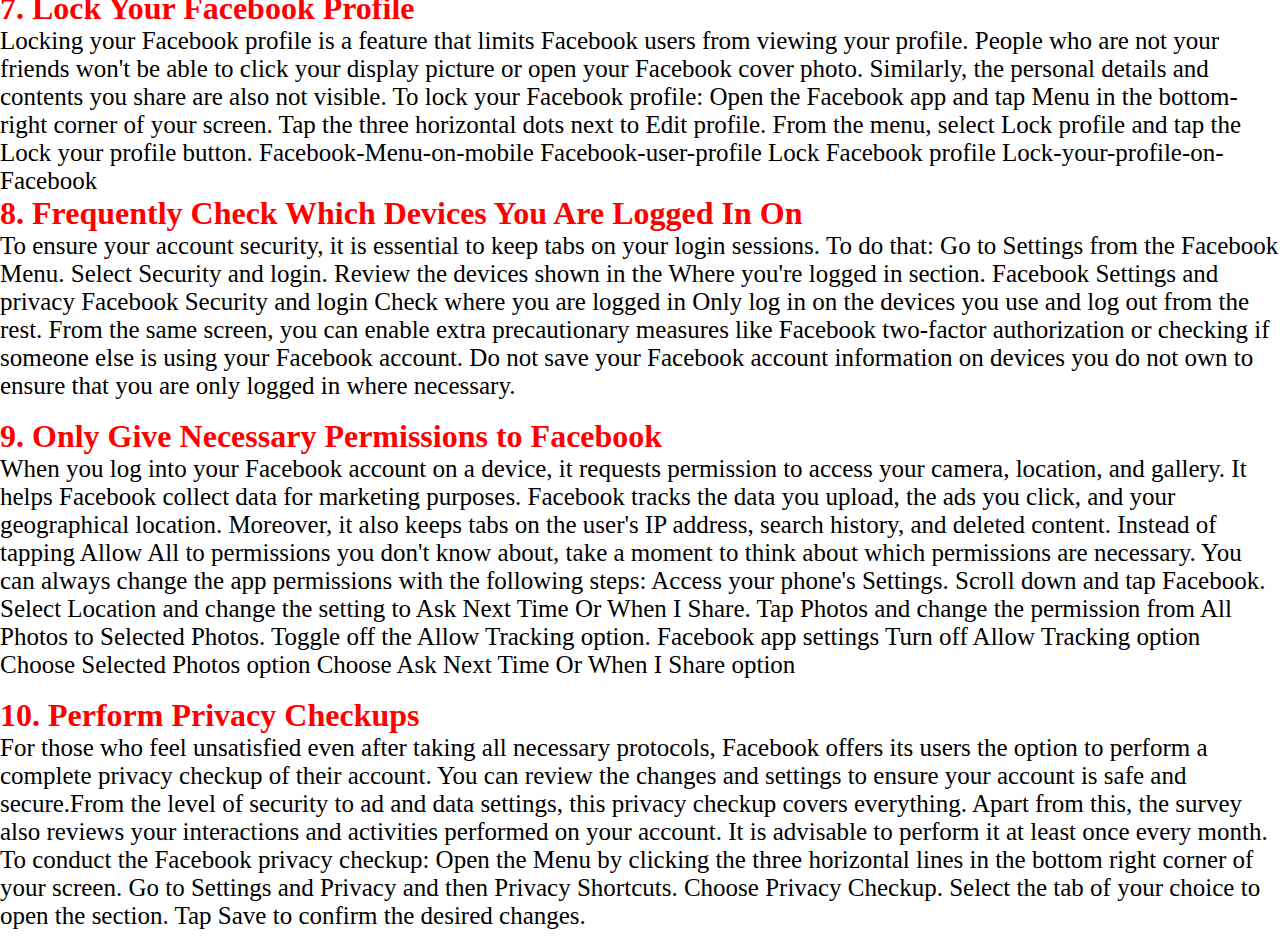
<file: facebook.html>
<html>
<head>
<meta charset="UTF-8">
<meta http-equiv="x-UA-compatible" content="IE=edge">
<meta name=viewport" content="width=device-width,initial-scale=1.0">
<link rel="stylesheet" href="1.css">
<title>cyberguardian</title>
</head>
<body>
<div class="menu">
<h1>1. Secure your Facebook account with a strong password and two-factor authentication</h1>
<p>Pick a strong and unique password. Avoid including your name, phone number, email address or common words. Don't reuse your Facebook password on other services online, and never share your
password with others.To further secure your account, we recommend enabling two-factor authentication, both for yourself and as a requirement for other members of your business. 
Once you've set up this extra layer of protection, we'll ask you to enter a code or confirm your login attempt each time someone tries accessing your Facebook account from a computer or
mobile device we don't recognize. We also encourage you to sign up to get alerts when someone attempts to log in from a device we don't recognize.visit the Help Center to learn more about
 how to set up and manage two-factor authentication and receive alerts about unrecognized logins.</p><br>

<h1>2. Review Page roles and permissions</h1>
<p>Be sure to familiarize yourself with the different Page roles that exist and the permissions they have. We recommend regularly reviewing who has admin access to your Page in settings, 
and when you add your Page to a Business Manager, please take a moment to understand the permissions you allow. We also recommend having more than one admin for your Page, so that in 
case you ever lose access to your Page, someone you trust can help keep the Page up and running, and get you back in.</p><br>

<h1>3. Don't accept friend requests from people you don't know</h1>
<p>Scammers may create fake accounts in an attempt to friend and manipulate people. Accepting requests from scammers could lead to spam being posted on your timeline and shared with your 
friends. Scammers may also tag you in posts and send malicious messages to you and your contacts, so we encourage you to be careful to only accept friend requests from people you know 
and trust. Similarly, don't grant Business Manager permission to Pages you don't know. You can report suspicious Business Manager permission requests here.</p><br>


<h1>4. Watch out for suspicious links and malicious software</h1>
<p>Keep an eye out for links you don't recognize, especially if they're coming from people you don't know or trust. Be careful not to click on suspicious links, open suspicious files or 
install malicious apps or browser extensions—even if they appear to come from a friend or a company you know. This includes links on Facebook, in private messages and in emails. Keep in 
mind that Facebook will never ask you for your password in an email. You can always confirm whether an email claiming to be from Facebook is authentic by reviewing recent emails we've 
sent in the Security and Login Settings here. If you see a post or message that tries to trick you into sharing personal information, please report it.

To avoid infecting your device or computer network, learn the signs of malicious software and ways you can protect your devices from it. And remember to keep your devices, web browsers
 and applications up to date and remove any suspicious applications or browser add-ons.</p><br>

<h1>5. Set up trusted contacts</h1>
<p>To help you regain access to your account, and then your Page, in case you are ever locked out, you can enable your friends to be your trusted contacts. 
(Update on August 2, 2022 at 11:00AM PT: The trusted contacts feature is no longer available.) They'll be able to send you a recovery code with a URL to help you get back into your 
account.
Lastly, if you think your personal account has been compromised in any way, please visit facebook.com/hacked to get help, and visit our Help Center for help with your Page security. 
You can also explore Privacy Basics for more ways to increase your account security and to learn about the protections we have in place.
Don't Upload All Your Information
Facebook has a dedicated section where users can add personal information, education, and work details. But is adding that info really necessary? Do Facebook and other users need to know 
where you went to middle school?
It might seem intriguing to enter everything, but users do not need to upload all their personal information. You should only add the necessary information, like your name, city, and
recent profile picture.
Facebook allows its users to add a status update with the location. If you wish to keep your whereabouts private, avoid uploading that for the general public.</p><br>

<h1>6. Customize Your Post Privacy</h1>
<p>Customizing post privacy gives users complete control over how their Facebook profile looks. You can change your privacy even after the post is uploaded.

To change the privacy of your Facebook post:

Upload the status or media of your choice.
Tap the Visibility menu mentioned under your username.
Choose the desired audience. You can choose Friends, Friends except, Specific Friends, or Only Me from the available options.
Tap Done.
Post a Facebook Status
Facebook post audience
Facebook Stories also have the option to set your target audience. You should change your audience settings to Friends only or Selected friends. That way, no other users can see your
Facebook Story.
Open your Facebook profile and tap the Story button.
From there, tap the Settings icon to change privacy.
Select the Friends or Custom tab. You can also hide your Story from selected people under the Hide Story From section.
Tap Save to confirm settings.
Create a Facebook Story
Facebook Story privacy
Facebook Stories expire after 24 hours, but since anyone can view them, it is better to change your settings to keep the Stories within your friend circle.</p><br>

<h1>7. Lock Your Facebook Profile</h1>
<p>Locking your Facebook profile is a feature that limits Facebook users from viewing your profile. People who are not your friends won't be able to click your display picture or open your Facebook cover photo. Similarly, the personal details and contents you share are also not visible.
To lock your Facebook profile:

Open the Facebook app and tap Menu in the bottom-right corner of your screen.
Tap the three horizontal dots next to Edit profile.
From the menu, select Lock profile and tap the Lock your profile button.
Facebook-Menu-on-mobile
Facebook-user-profile
Lock Facebook profile
Lock-your-profile-on-Facebook

<h1>8. Frequently Check Which Devices You Are Logged In On</h1>
<p>To ensure your account security, it is essential to keep tabs on your login sessions. To do that:

Go to Settings from the Facebook Menu.
Select Security and login.
Review the devices shown in the Where you're logged in section.
Facebook Settings and privacy
Facebook Security and login
Check where you are logged in
Only log in on the devices you use and log out from the rest. From the same screen, you can enable extra precautionary measures like Facebook two-factor authorization or checking if 
someone else is using your Facebook account.
Do not save your Facebook account information on devices you do not own to ensure that you are only logged in where necessary.</p><br>

<h1>9. Only Give Necessary Permissions to Facebook</h1>
<p>When you log into your Facebook account on a device, it requests permission to access your camera, location, and gallery. It helps Facebook collect data for marketing purposes.

Facebook tracks the data you upload, the ads you click, and your geographical location. Moreover, it also keeps tabs on the user's IP address, search history, and deleted content.

Instead of tapping Allow All to permissions you don't know about, take a moment to think about which permissions are necessary. You can always change the app permissions with the following steps:

Access your phone's Settings.
Scroll down and tap Facebook.
Select Location and change the setting to Ask Next Time Or When I Share.
Tap Photos and change the permission from All Photos to Selected Photos.
Toggle off the Allow Tracking option.
Facebook app settings
Turn off Allow Tracking option
Choose Selected Photos option
Choose Ask Next Time Or When I Share option</p><br>

<h1>10. Perform Privacy Checkups</h1>
<p>For those who feel unsatisfied even after taking all necessary protocols, Facebook offers its users the option to perform a complete privacy checkup of their account. You can review the changes
and settings to ensure your account is safe and secure.From the level of security to ad and data settings, this privacy checkup covers everything. Apart from this, the survey also
reviews your interactions and activities performed on your account. It is advisable to perform it at least once every month.

To conduct the Facebook privacy checkup:

Open the Menu by clicking the three horizontal lines in the bottom right corner of your screen.
Go to Settings and Privacy and then Privacy Shortcuts.
Choose Privacy Checkup.
Select the tab of your choice to open the section.
Tap Save to confirm the desired changes.</p><br>
</file>
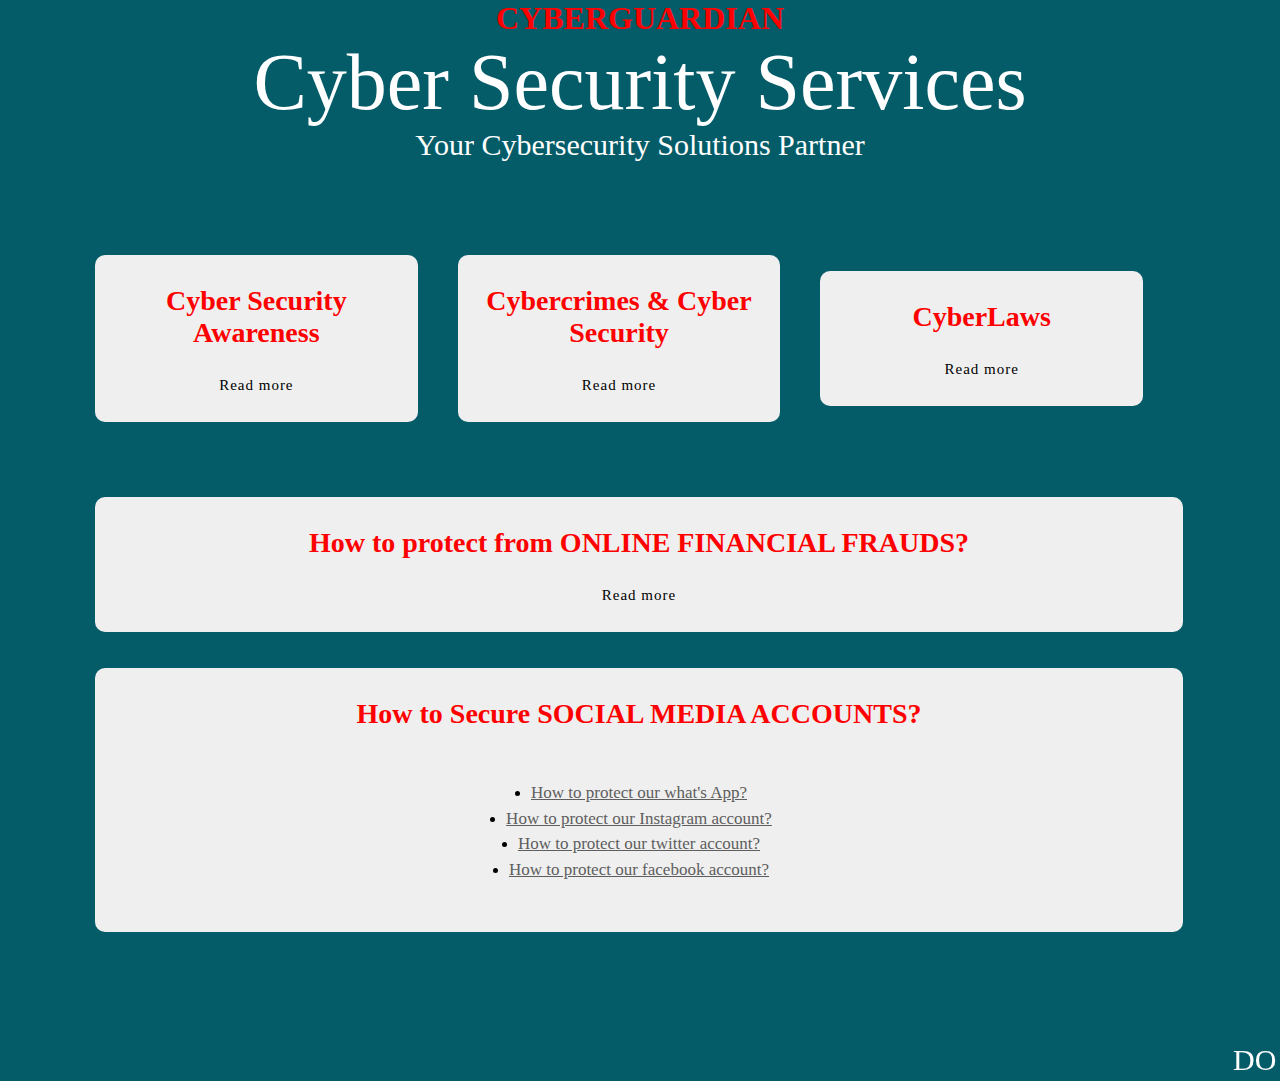
<file: service.html>
<!DOCTYPE html>
<html lang="en">
<head>
    <meta charset="UTF-8">
    <meta http-equiv="X-UA-Compatible" content="IE=edge">
    <meta name="viewport" content="width=device-width, initial-scale=1.0">
    <link rel="stylesheet" href="service.css">
    <title>CYBERGUARDIAN</title>
</head>

<body bgcolor="#045c69">
<center>
            <div class="menu">
			<h1>CYBERGUARDIAN</h1>
			<p>Cyber Security Services</p>
            </div>
			<div class="content1">
			<p>Your Cybersecurity Solutions Partner</p>
			</div>
</center>
<br>
<div class="service1">
<div class="card">
<div class="icon">
<i class="slide"></i>
</div>
<h2>Cyber Security Awareness </h2>
<a href="1st.html" class="button">Read more</a>
</div>
<br><br>
<div class="card">
<div class="icon">
<i class="slide"></i>
</div>
<h2>Cybercrimes & Cyber Security</h2>
<a href="2.html" class="button">Read more</a>
</div>
<br><br>
<div class="card">
<div class="icon">
<i class="slide"></i>
</div>
<h2>CyberLaws</h2>
<a href="3.html" class="button">Read more</a>
</div>
</div>
<div class="service2">
<div class="card">
<div class="icon">
<i class="slide"></i>
</div>
<h2>How to protect from ONLINE FINANCIAL FRAUDS?</h2>
<a href="4.html" class="button">Read more</a>
</div>
<br><br>
<div class="card">
<div class="icon">
<i class="slide"></i>
</div>
<h2>How to Secure SOCIAL MEDIA ACCOUNTS?</h2>
<p>
<li><a href="whatsapp.html">How to protect our what's App?</a></li>
<li><a href="instagram.html">How to protect our Instagram account?</a></li>
<li><a href="twitter.html">How to protect our twitter account?</a></li>
<li><a href="facebook.html">How to protect our facebook account?</a></li>
</p>
</div>
</div>

<br><br>
<marquee><p>DO YOUR PART, BE CYBER SMART</p></marquee>
		</body>
		</html>
</file>
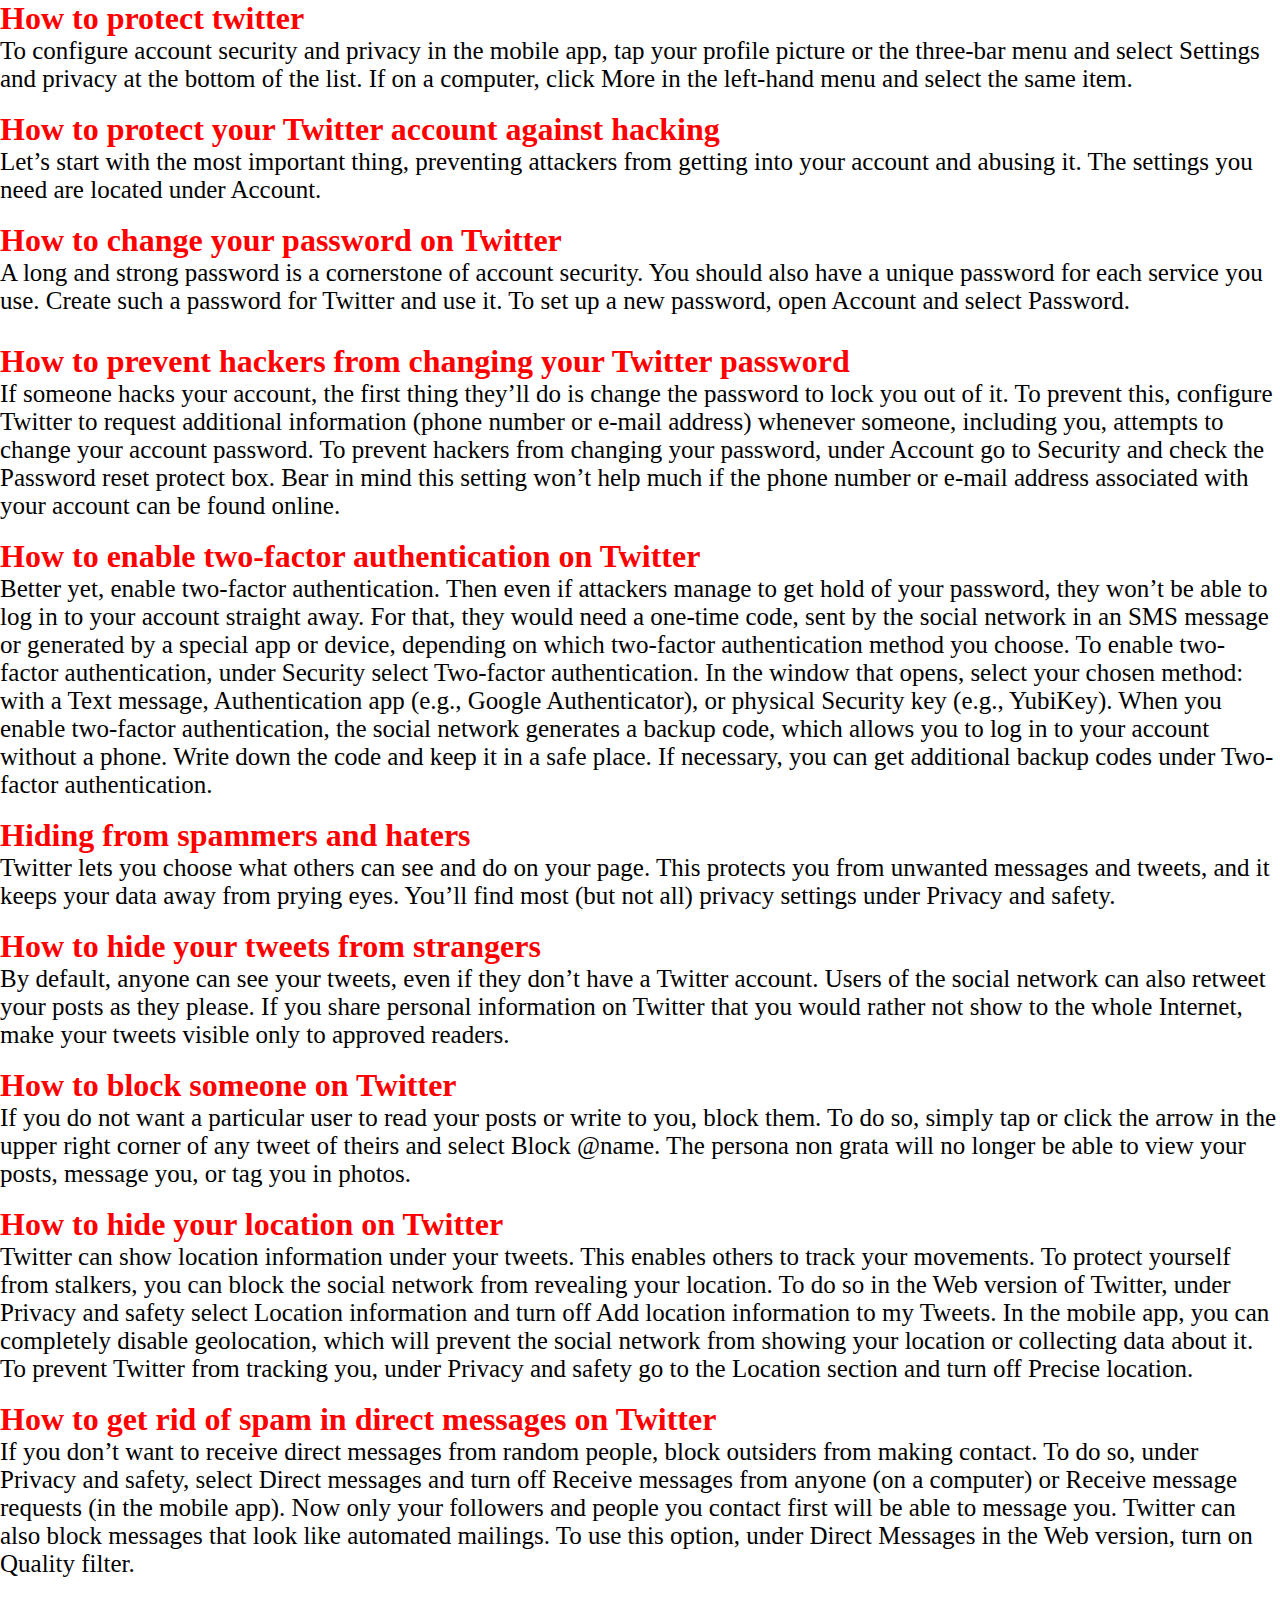
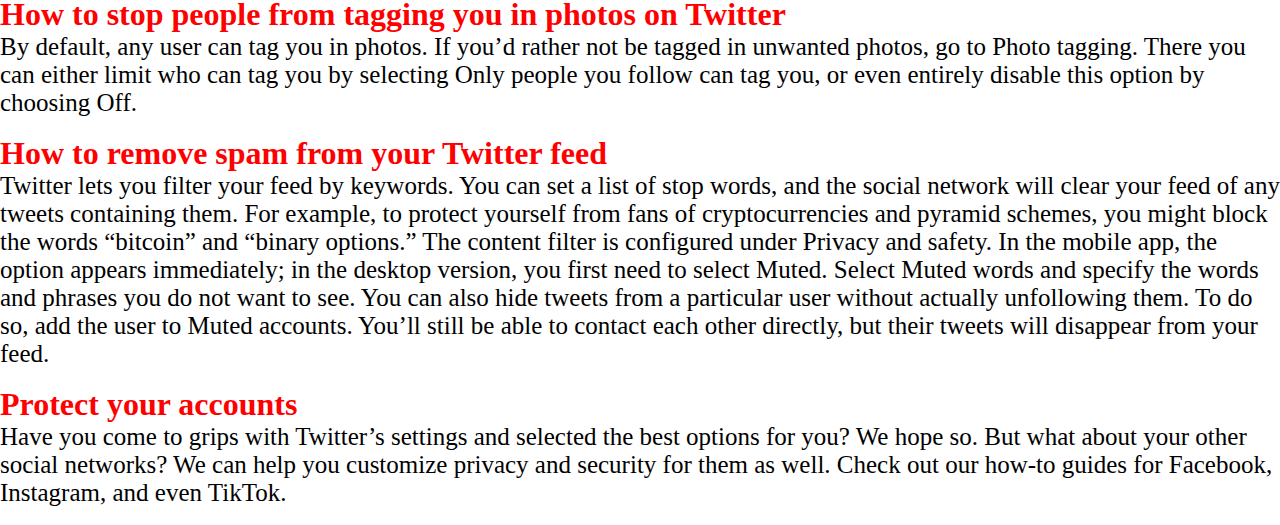
<file: twitter.html>
<html>
<head>
<meta charset="UTF-8">
<meta http-equiv="x-UA-compatible" content="IE=edge">
<meta name=viewport" content="width=device-width,initial-scale=1.0">
<link rel="stylesheet" href="twitter.css">
<title>cyberguardian</title>
</head>
<body>
<div class="menu">
<h1>How to protect twitter</h1>
<p>To configure account security and privacy in the mobile app, tap your profile picture or the three-bar menu and select Settings and privacy at the bottom of the list. If on a computer, 
click More in the left-hand menu and select the same item.</p><br>

<h1>How to protect your Twitter account against hacking</h1>
<p>Let’s start with the most important thing, preventing attackers from getting into your account and abusing it. The settings you need are located under Account.</p><br>

<h1>How to change your password on Twitter</h1>
<p>A long and strong password is a cornerstone of account security. You should also have a unique password for each service you use. Create such a password for Twitter and use it. 
To set up a new password, open Account and select Password.<p><br>

<h1>How to prevent hackers from changing your Twitter password</h1>
<p>If someone hacks your account, the first thing they’ll do is change the password to lock you out of it. To prevent this, configure Twitter to request additional information 
(phone number or e-mail address) whenever someone, including you, attempts to change your account password.
To prevent hackers from changing your password, under Account go to Security and check the Password reset protect box. Bear in mind this setting won’t help much if the phone number or 
e-mail address associated with your account can be found online.</p><br>

<h1>How to enable two-factor authentication on Twitter</h1>
<p>Better yet, enable two-factor authentication. Then even if attackers manage to get hold of your password, they won’t be able to log in to your account straight away. For that, 
they would need a one-time code, sent by the social network in an SMS message or generated by a special app or device, depending on which two-factor authentication method you choose.
To enable two-factor authentication, under Security select Two-factor authentication. In the window that opens, select your chosen method: with a Text message, Authentication app 
(e.g., Google Authenticator), or physical Security key (e.g., YubiKey).
When you enable two-factor authentication, the social network generates a backup code, which allows you to log in to your account without a phone. Write down the code and keep it in a 
safe place. If necessary, you can get additional backup codes under Two-factor authentication.</p><br>

<h1>Hiding from spammers and haters</h1>
<p>Twitter lets you choose what others can see and do on your page. This protects you from unwanted messages and tweets, and it keeps your data away from prying eyes. You’ll find most
 (but not all) privacy settings under Privacy and safety.</p><br>

<h1>How to hide your tweets from strangers</h1>
<p>By default, anyone can see your tweets, even if they don’t have a Twitter account. Users of the social network can also retweet your posts as they please. If you share personal information
 on Twitter that you would rather not show to the whole Internet, make your tweets visible only to approved readers.</p><br>

<h1>How to block someone on Twitter</h1>
<p>If you do not want a particular user to read your posts or write to you, block them. To do so, simply tap or click the arrow in the upper right corner of any tweet of theirs and select
 Block @name. The persona non grata will no longer be able to view your posts, message you, or tag you in photos.</p><br>

<h1>How to hide your location on Twitter</h1>
<p>Twitter can show location information under your tweets. This enables others to track your movements. To protect yourself from stalkers, you can block the social network from revealing 
your location. To do so in the Web version of Twitter, under Privacy and safety select Location information and turn off Add location information to my Tweets.
In the mobile app, you can completely disable geolocation, which will prevent the social network from showing your location or collecting data about it. To prevent Twitter from tracking
you, under Privacy and safety go to the Location section and turn off Precise location.</p><br>


<h1>How to get rid of spam in direct messages on Twitter</h1>
<p>If you don’t want to receive direct messages from random people, block outsiders from making contact. To do so, under Privacy and safety, select Direct messages and turn off Receive
 messages from anyone (on a computer) or Receive message requests (in the mobile app). Now only your followers and people you contact first will be able to message you.
Twitter can also block messages that look like automated mailings. To use this option, under Direct Messages in the Web version, turn on Quality filter.</p><br>


<h1>How to stop people from tagging you in photos on Twitter</h1>
<p>By default, any user can tag you in photos. If you’d rather not be tagged in unwanted photos, go to Photo tagging. There you can either limit who can tag you by selecting Only people you
 follow can tag you, or even entirely disable this option by choosing Off.</p><br>


<h1>How to remove spam from your Twitter feed</h1>
<p>Twitter lets you filter your feed by keywords. You can set a list of stop words, and the social network will clear your feed of any tweets containing them. For example,
 to protect yourself from fans of cryptocurrencies and pyramid schemes, you might block the words “bitcoin” and “binary options.”
The content filter is configured under Privacy and safety. In the mobile app, the option appears immediately; in the desktop version, you first need to select Muted. Select Muted words 
and specify the words and phrases you do not want to see.
You can also hide tweets from a particular user without actually unfollowing them. To do so, add the user to Muted accounts. You’ll still be able to contact each other directly, but their tweets will disappear from your 
feed.</p><br>


<h1>Protect your accounts</h1>
<p>Have you come to grips with Twitter’s settings and selected the best options for you? We hope so. But what about your other social networks? We can help you customize privacy and 
security for them as well. Check out our how-to guides for Facebook, Instagram, and even TikTok.</p><br>
</file>
<file: 1st.css>
*{
    margin: 0;
    padding: 0;
	box-sizing: border-box;
    font-family: 'Poppins';
}
.menu h1{
	font-size:40px;
	color:red;
} 
.menu p{
	color:#000;
	font-size:25px;
} 
.content1 p{
	color:#000;
	font-size:30px;
}
.menu h2{
	font-size:30px;
	color:skyblue;
} 
.menu h3{
	font-size:25px;
	color:#6f0404;
}
</file>
<file: 1.css>
*{
margin: 0;
padding: 0;
box-sizing: border=box;
font-family:'poppins';
}
.menu h1{
font-size:32px;
color:red;
}
.menu p{
color:#000;
font-size:25px;
}
</file>
<file: law.css>
*{
margin: 0;
padding: 0;
box-sizing: border=box;
font-family:'poppins';
}
.menu h1{
font-size:32px;
color:red;
}
.menu p{
color:#000;
font-size:25px;
}
</file>
<file: fraud.css>
*{
margin: 0;
padding: 0;
box-sizing: border=box;
font-family:'poppins';
}
.menu h1{
font-size:32px;
color:red;
}
.menu p{
color:#000;
font-size:25px;
}
</file>
<file: about.css>
*{
    margin: 0;
    padding: 0;
	box-sizing: border-box;
    font-family: 'Poppins';
}
.main{
    width: 100%;
    background-size: cover;
    height: 100vh;
}
.navbar{
    width: 1000px;
    height: 75px;
	position:left;
}
.menu{
    width:400px;
    float: left;
    height: 70px;
}
.menu ul h2{
	color:red;
} 
ul{
    float: left;
    display: flex;
    justify-content: center;
    align-items: center;
}

ul li{
    list-style: none;
    margin-left: 100px;
    margin-top: 27px;
    font-size: 20px;
}

ul li a{
	position:center;
    text-decoration: none;
    color: #fff;
    font-family: Arial;
    font-weight: bold;
    transition: 0.4s ease-in-out;
}

ul li a:hover{
    color: red;
}
.content{
	position: relative;
	}
.content h2{
	margin-top:80px;
	font-size: 3.5em;
	color:skyblue;
	font-weight: 800;
	line-height: 1em;
	transition: 0.5s;
	text-transform: uppercase;
}
.content p{
	font-size: 2em;
	font-family: times new roman;
	color:#fff000;
	font-weight: 700;
	line-height: 1em;
	transition: 0.5s;
}
.content h2:hover{
	-webkit-text-stroke: 1px hsl(50, 28%, 72%);
	margin: 2px solid #fff;
	color: transparent;
}
.content p:hover{
	-webkit-text-stroke: 0.5px #e9c1c3;
	margin: 2px solid ;
	color: transparent;
}
.content a{
	text-decoration: none;
	font-style: times new roman;
	display: inline-block;
	color: #111;
	font-size: 20px;
	border: 2px solid #fff;
	padding: 14px 60px;
	border-radius: 70px;
	margin-top:20px;
	letter-spacing: 2px;
}
.back-video{
		
		position: absolute;
		right: 0;
		bottom: 0;
		z-index: -1;
	}
	
	.social{
		position: absolute;
		bottom: 0;
		z-index: 10;
		display: flex;
		width: 100%;
		height: 40px;
		background-color: skyblue;
		margin-bottom: 0;
	}
	.social li{
		list-style: none;
		
	}
	.social li a{
		display: inline-block;
		margin-right: 20px;
		margin-left: 40px;
		
		align-items: center;
		transform: scale(0.5);
		transition: 0.5s;
	
	}
	.social li img{
		position: absolute;
		display: flex;
		height: 50px;
		width: 50px;
		 
	}
	.social li a:hover{
		transform: scale(0.5) translateY(-15px);
	}
</file>
<file: contact.css>
*{
    padding: 0;
    margin: 0;
    box-sizing: border-box;
}
body{
    background: grey; 
}
body, input,textarea, a{
    font-family: 'Roboto', sans-serif;
}
#section-wrapper{
    width: 100%;
    padding: 10px;
}
.box-wrapper{
    position: relative;
    display: table;
    width:1100px;
    margin:auto;
    margin-top:70px;
    border-radius: 30px;
}
.info-wrap{
    width:35%;
    height: 551px;
    padding: 40px;
    float: left;
    display: block;
    border-radius: 30px 0px 0px 30px;
    background: red;
    color: #fff;
}
.info-title{
    text-align: left;
    font-size: 28px;
    letter-spacing: 0.5px;
}
.info-sub-title{
    font-size: 18px;
    font-weight: 300;
    margin-top: 17px;
    letter-spacing: 0.5px;
    line-height: 26px;
}
.info-details {
    list-style: none;
    margin: 60px 0px;
}
.info-details li {
    margin-top: 25px;
    font-size: 18px;
    color: #fff;
}
.info-details li i {
    background: #F44770;
    padding: 12px;
    border-radius: 50%;
    margin-right: 5px;
}
.info-details li a {
    color: #fff;
    text-decoration: none;
}
.info-details li a:hover {
    color: #F44770;
}
.form-wrap{
    width:65%;
    float: right;
    padding:40px 25px 35px 25px;
    border-radius: 0px 30px 30px 0px;
    background: #ecf0f3;
}
.form-title{
    text-align: left;
    margin-left: 23px;
    font-size: 28px;
    letter-spacing: 0.5px;
}
.form-fields{
    display: table;
    width: 100%;
    padding: 15px 5px 5px 5px;
}
.form-fields input,
.form-fields textarea{
    border: none;
    outline:none;
    background: none;
    font-size: 18px;
    color:#555;
    padding: 20px 10px 20px 5px;
    width:100%
}
.form-fields textarea{
    height: 150px;
    resize: none;
}
.form-group{
    width: 46%;
    float: left;
    padding: 0px 30px;
    margin: 14px 12px;
    border-radius: 25px;
    box-shadow: inset 8px 8px 8px #cbced1, inset -8px -8px 8px #ffffff;
}
.form-fields .form-group:last-child {
    width: 96%;
}
.submit-button{
    width: 96%;
    height: 60px;
    margin: 0px 12px;
    border-radius: 30px;
    font-size: 20px;;
    font-weight: 700;
    outline: none;
    border:none;
    cursor: pointer;
    color:#fff;
    text-align: center;
    background: red;
    box-shadow: 3px 3px 8px #b1b1b1, -3px -3px 8px #ffffff;
    transition: .5s;
}
.submit-button:hover{
    background: #31279d;
}
@media only screen and (max-width: 767px) {
    .box-wrapper{
        width: 100%;
    }
    .info-wrap,
    .form-wrap{
        width: 100%;
        height: inherit;
        float: none;  
    }
    .info-wrap{
        border-radius: 30px 30px 0px 0px;
    }
    .form-wrap{
        border-radius: 0px 0px 30px 30px;
    }
    .form-group{
        width: 100%;
        float: none;
        margin: 25px 0px;
    }
    .form-fields .form-group:last-child, 
    .submit-button{
        width: 100%;
    }
    .submit-button{
        margin: 10px 0px;
    }
   
}
</file>
<file: service.css>
*{
    margin: 0;
    padding: 0;
	box-sizing: border-box;
    font-family: 'Poppins';
}
.menu h1{
	color:red;
} 
.menu p{
	color:#fff;
	font-size:80px;
} 
.content1 p{
	color:#fff;
	font-size:30px;
}
.service1{
	width:85%;
	display:flex;
	justify-content:space-between;
	align-items:center;
	margin:75px;
	text-align:center;
}
.card{
	width:100%;
	display:flex;
	justify-content:space-between;
	align-items:center;
	flex-direction:column;
	margin:0px 20px;
	padding:20px 20px;
	background-color:#efefef;
	border-radius:10px;
	cursor:pointer;
}
.card .icon{
	font-size:28px;
	margin-bottom:10px;
}
.card h2{
	font-size:28px;
	color:red;
	margin-bottom:20px;
}
.card p{
	font-size:17px;
	margin-bottom:30px;
	line-height:1.5;
	color:#5e5e5e;
}
.card li a{
	font-size:17px;
	margin-bottom:30px;
	line-height:1.5;
	color:#5e5e5e;
}
.button{
	font-size:15px;
	text-decoration:none;
	color:#000;
	padding:8px 12px;
	border-radius:5px;
	letter-spacing:1px;
}
.button:hover{
	background-color:#c94f4f;
	transition:0.4s ease;
}
@media screen and(max-width:940px)
{
.service1{
	display:flex;
flex-direction:column;	
	}
	.card{
		width:85%;
		display:flex;
		margin:20px 0px;
	}
}
p{
	color:#fff;
	font-size:30px;
}
.service2{
	width:85%;
	justify-content:space-between;
	align-items:center;
	margin:75px;
	text-align:center;
}
</file>
<file: twitter.css>
*{
margin: 0;
padding: 0;
box-sizing: border=box;
font-family:'poppins';
}
.menu h1{
font-size:32px;
color:red;
}
.menu p{
color:#000;
font-size:25px;
}
</file>
